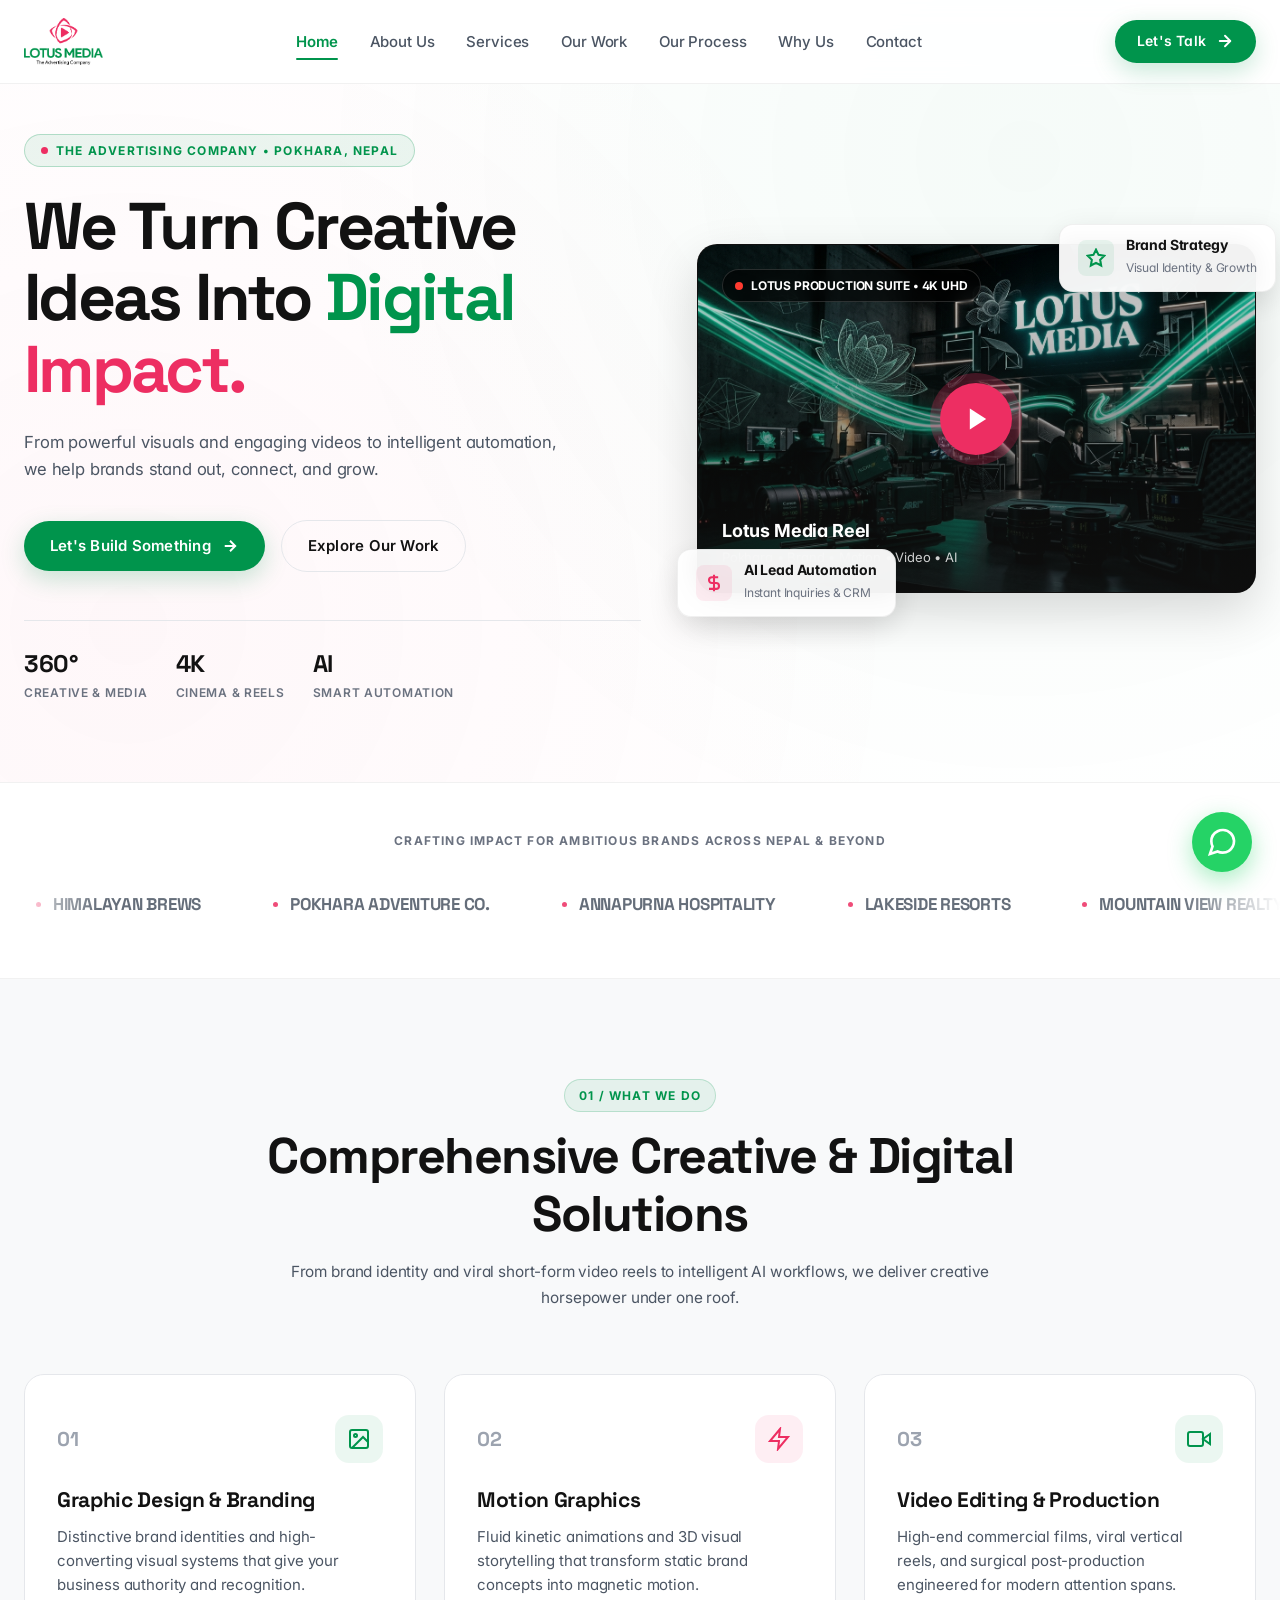
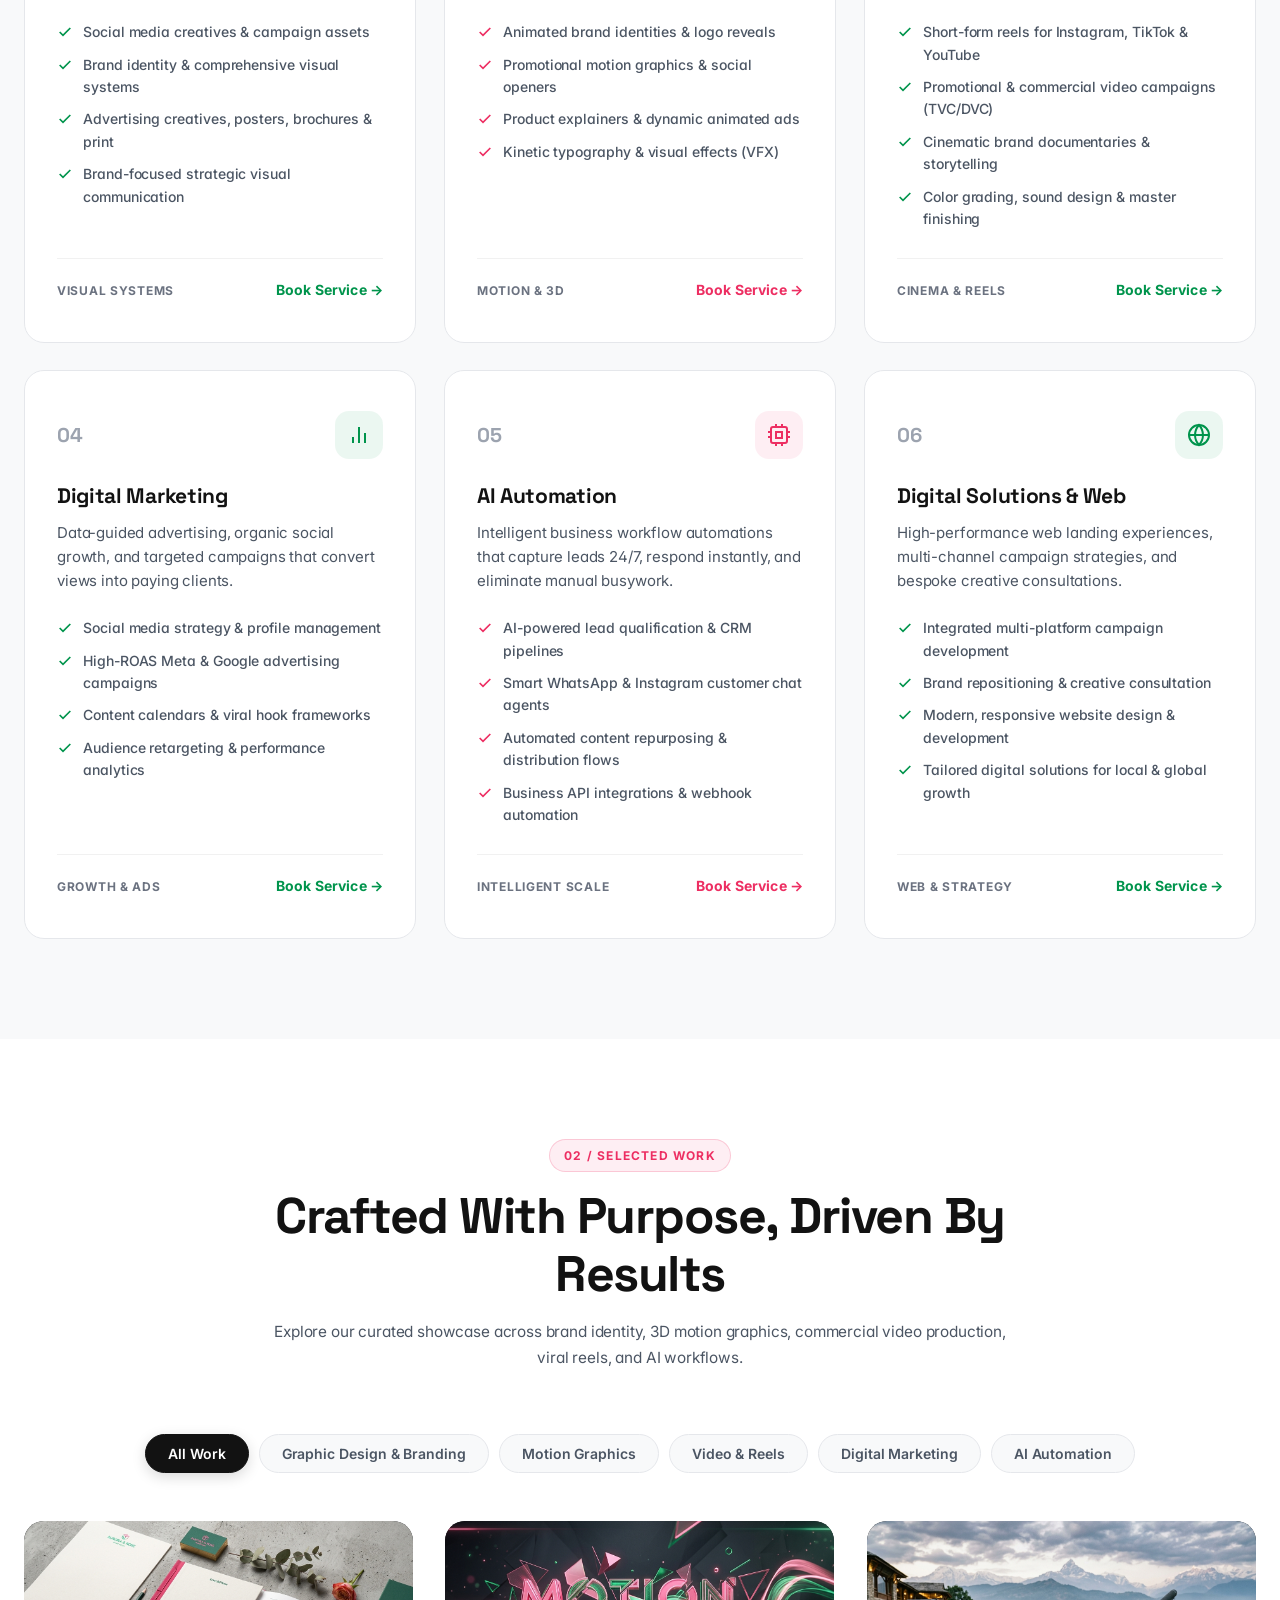
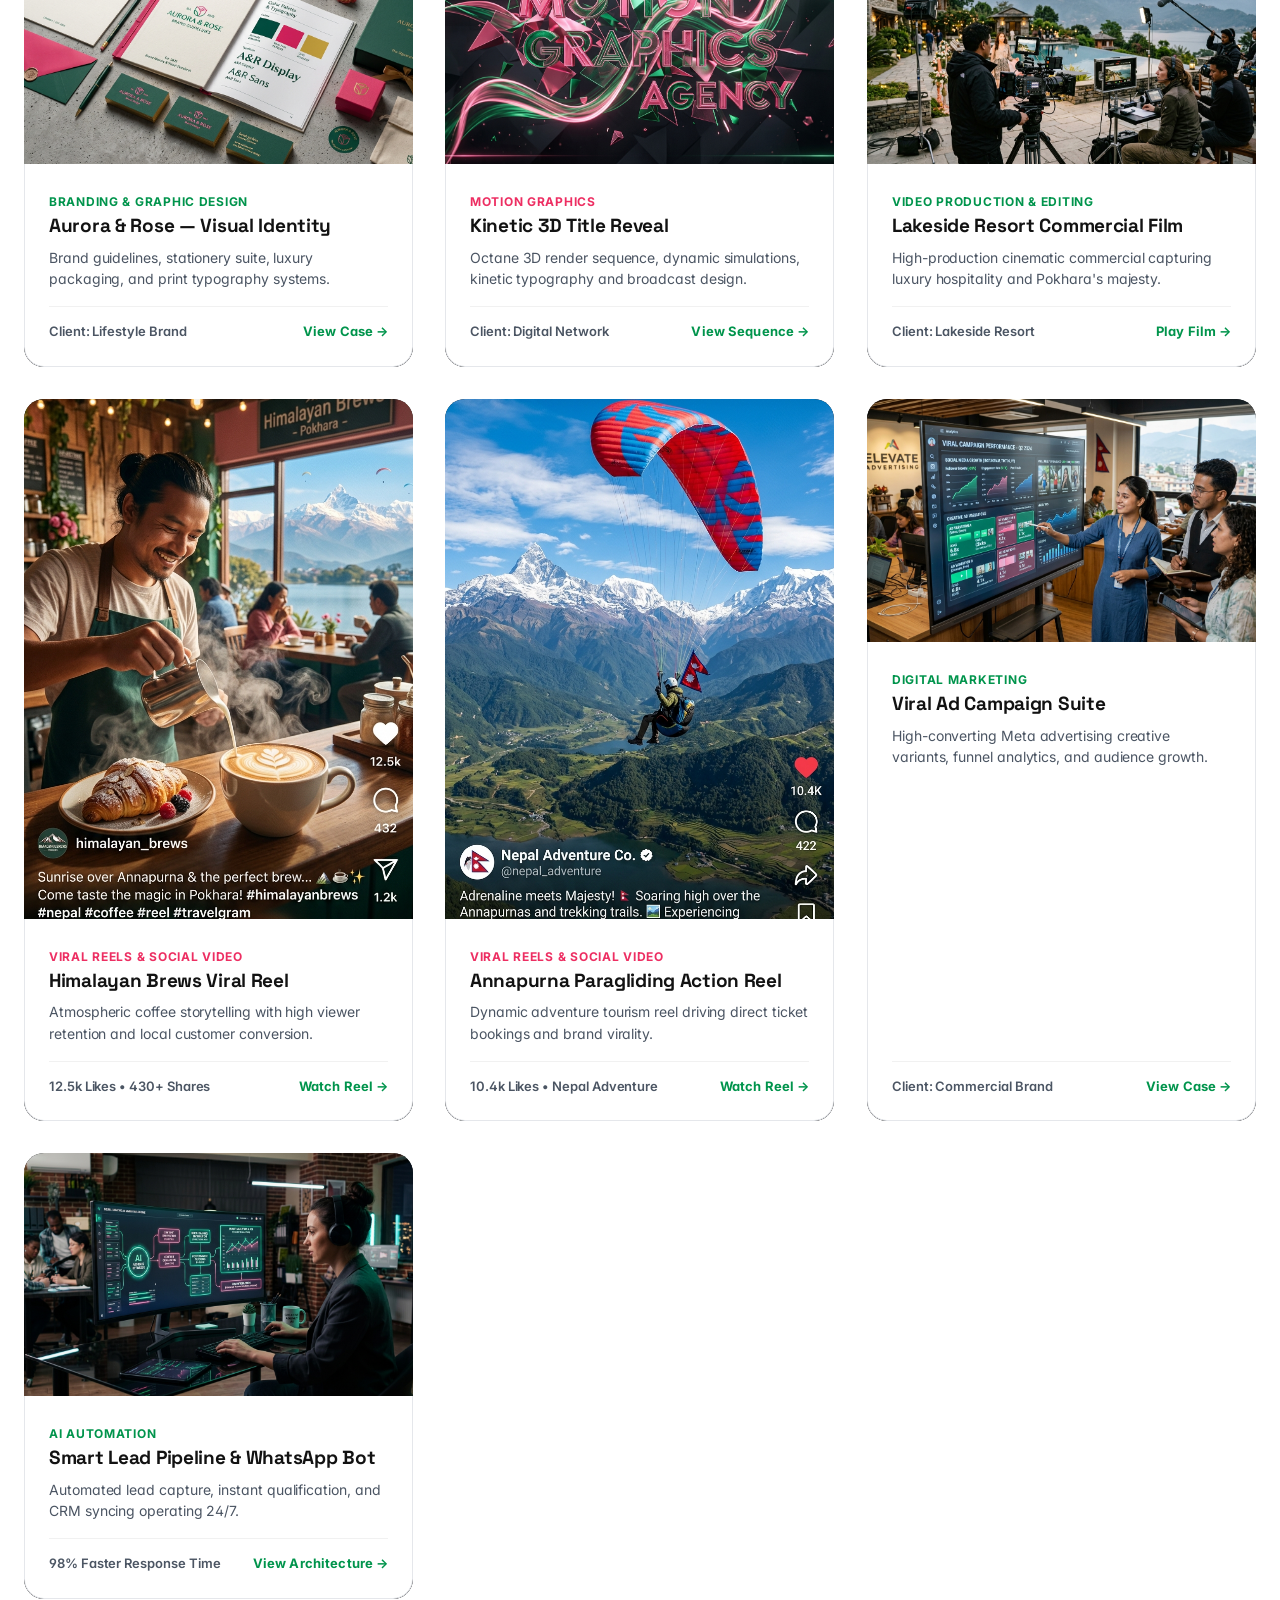
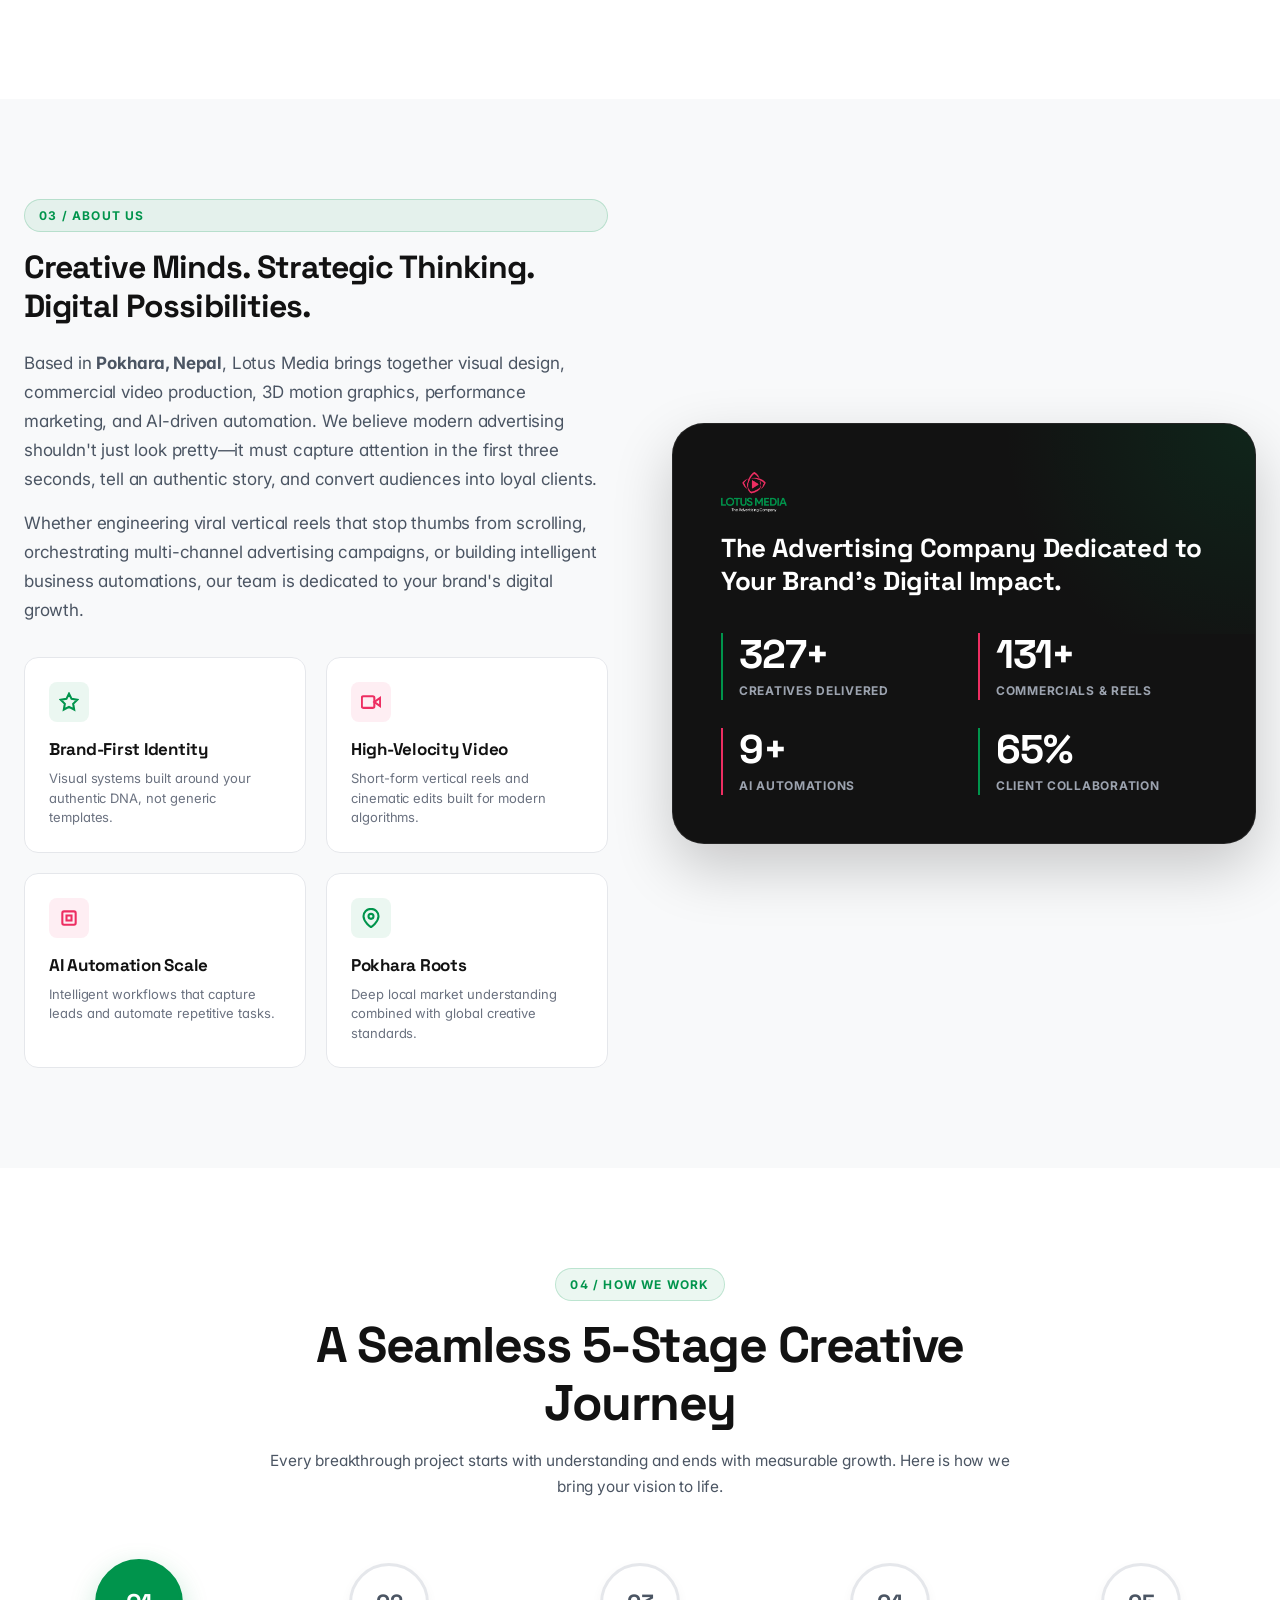
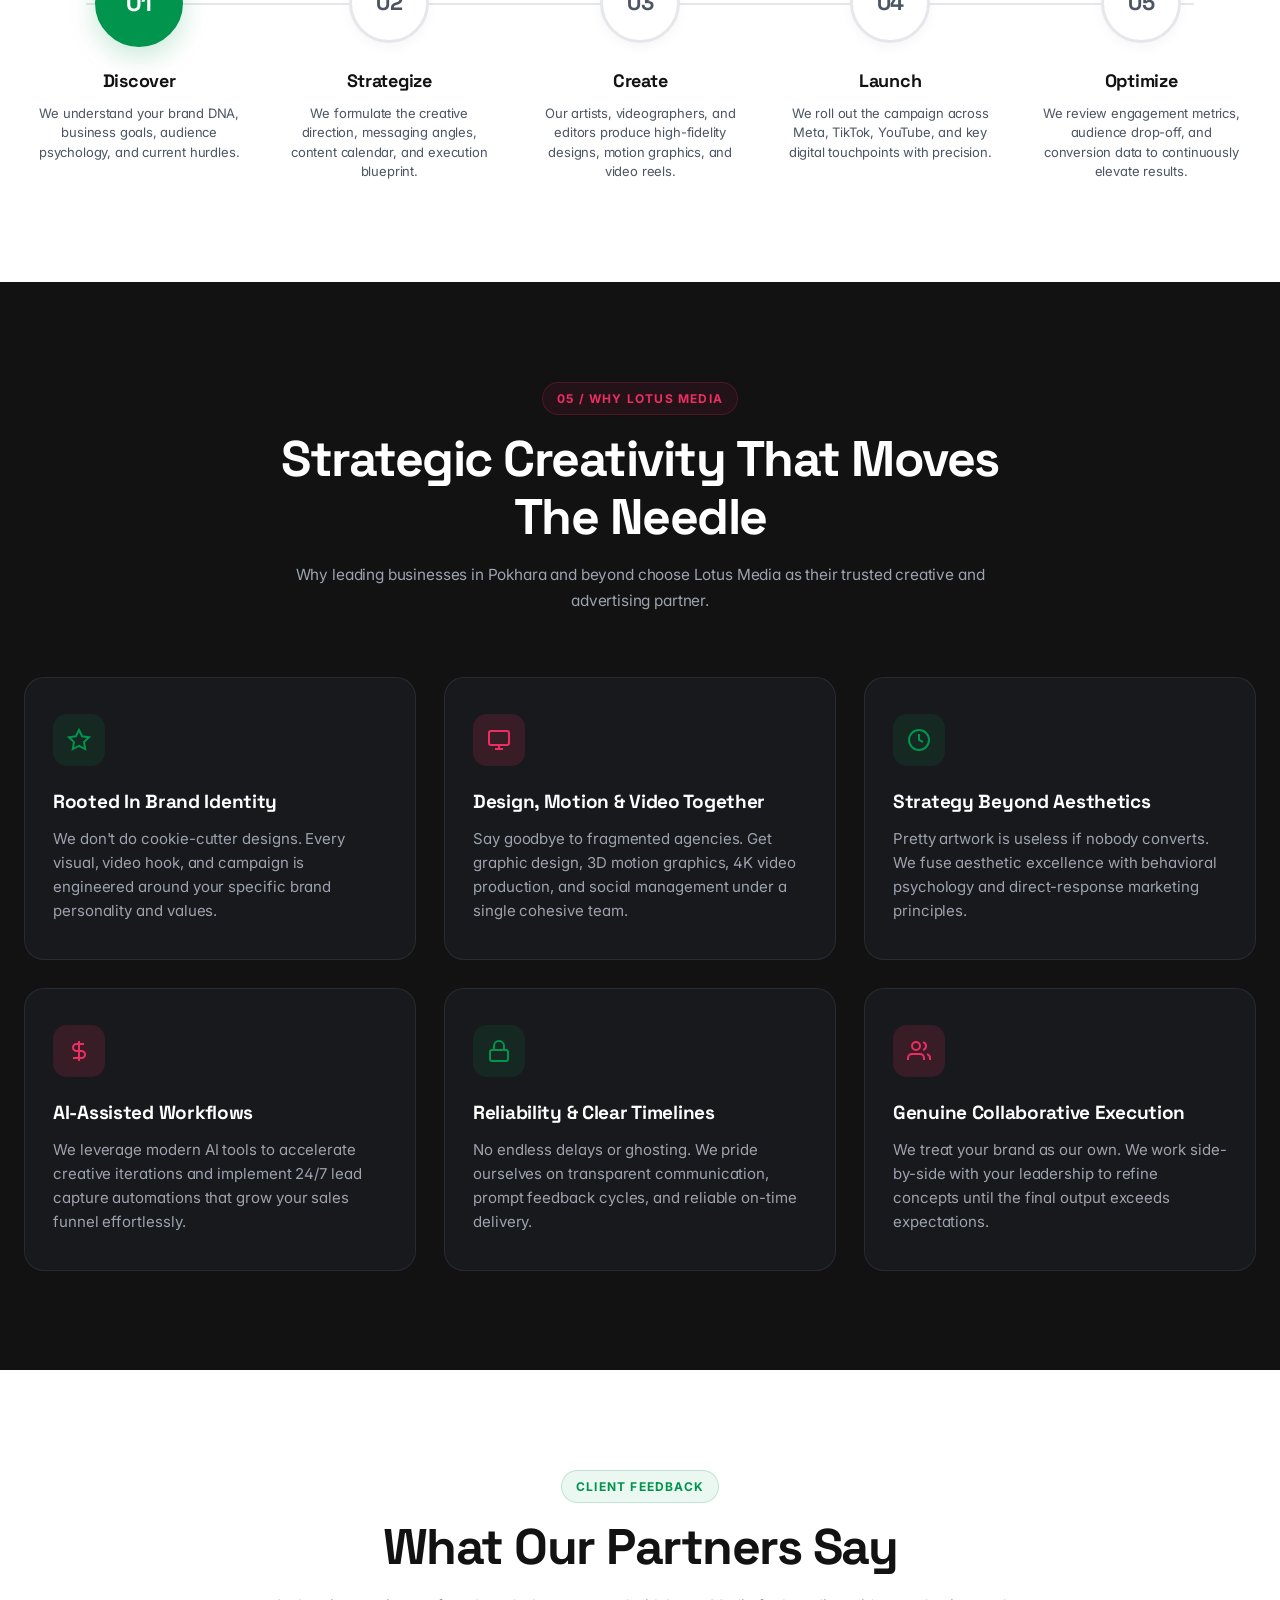
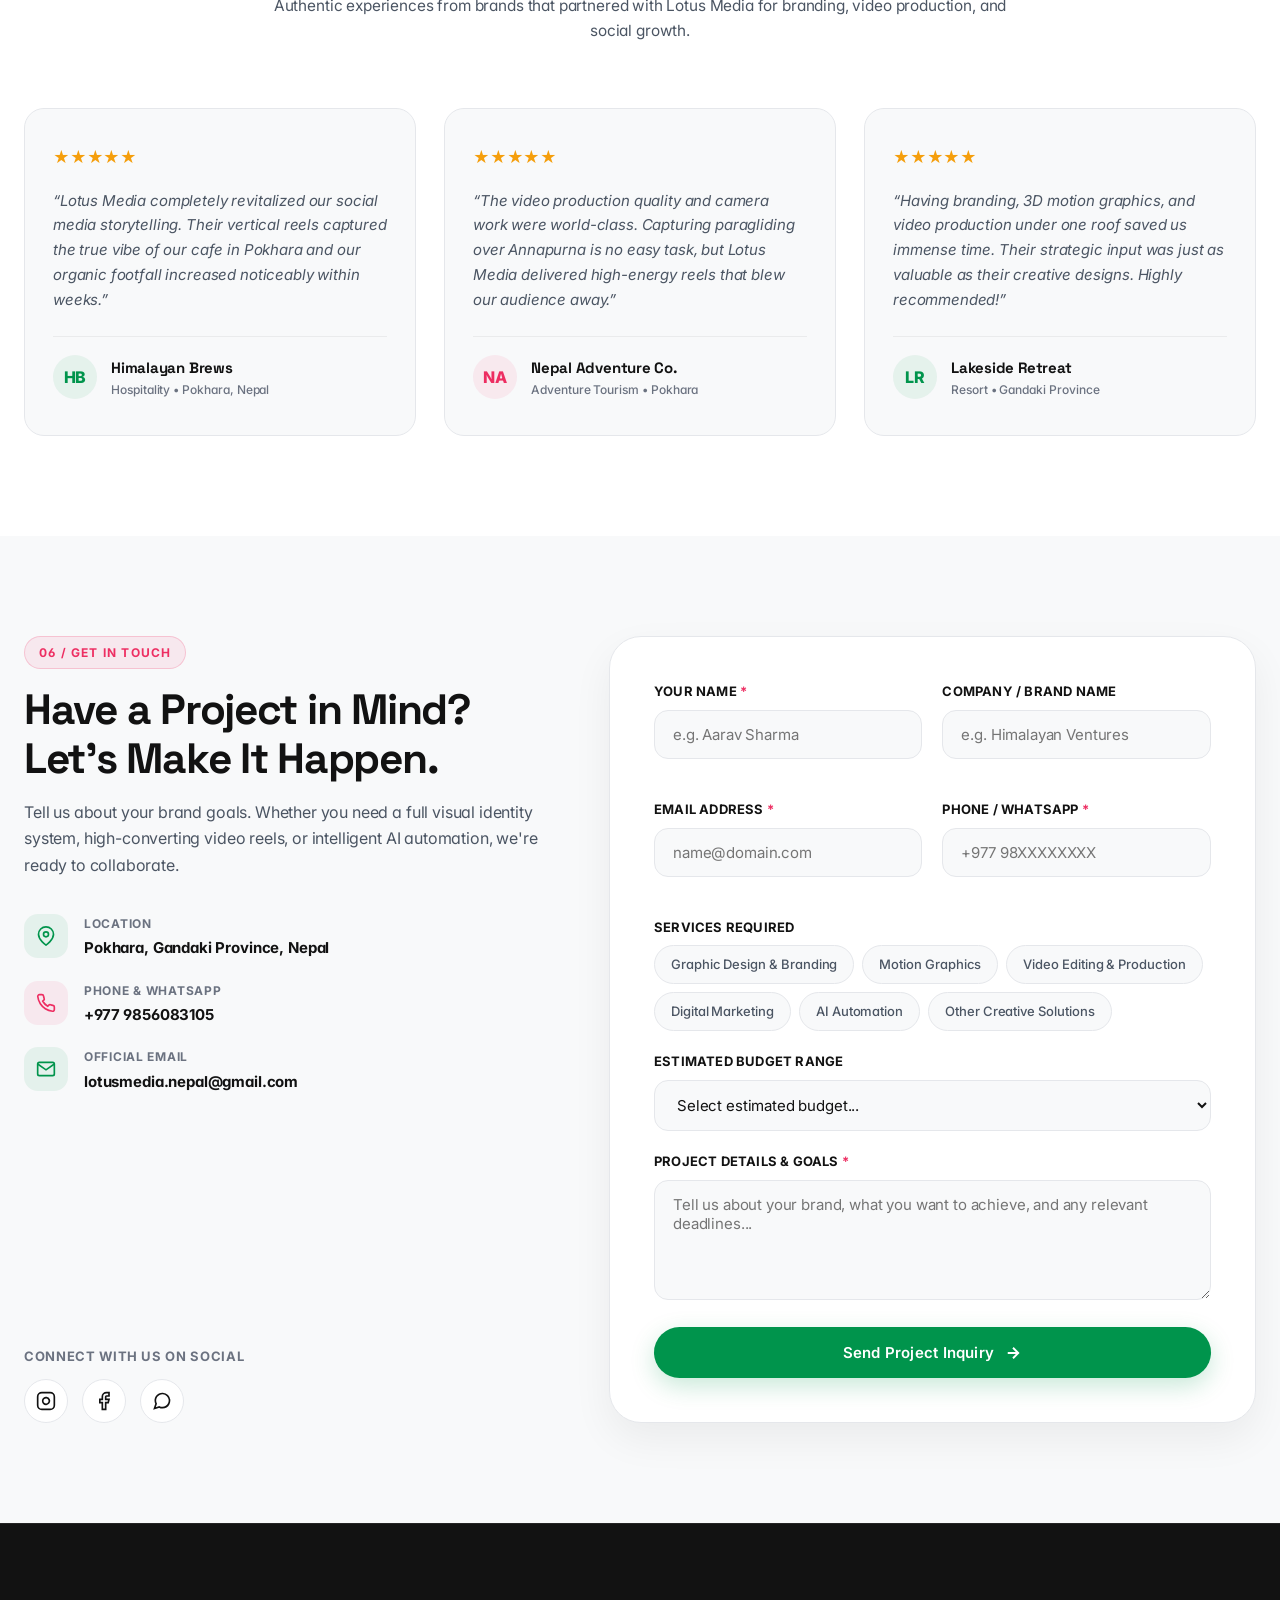
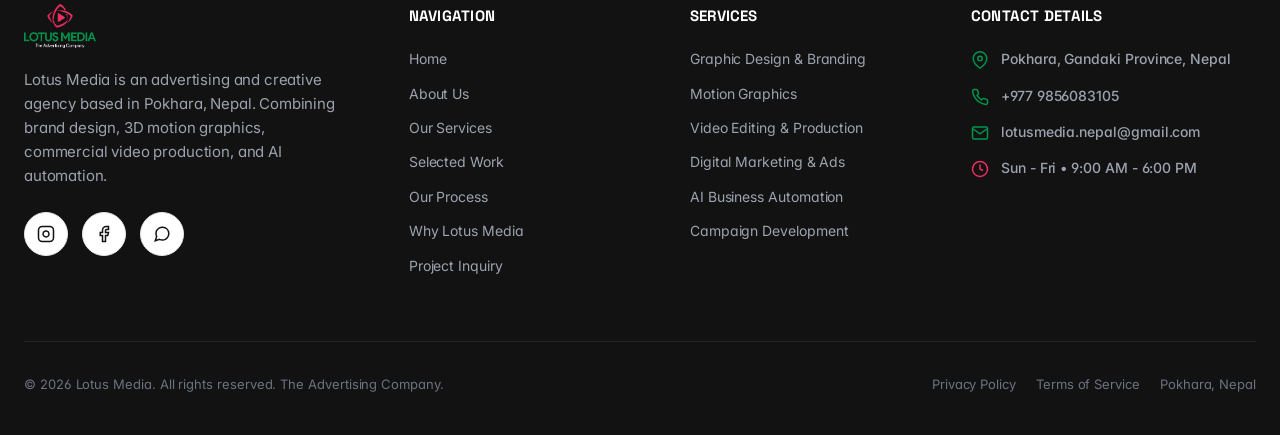
<file: index.html>
<!DOCTYPE html>
<html lang="en">
<head>
  <meta charset="UTF-8">
  <meta name="viewport" content="width=device-width, initial-scale=1.0">
  <meta http-equiv="X-UA-Compatible" content="ie=edge">

  <!-- Primary Meta Tags -->
  <title>Lotus Media | Advertising, Creative Design, Video Production & AI Automation | Pokhara, Nepal</title>
  <meta name="title" content="Lotus Media | Advertising, Creative Design, Video Production & AI Automation | Pokhara, Nepal">
  <meta name="description" content="Lotus Media is a premier creative advertising agency based in Pokhara, Nepal. We craft brand identities, 3D motion graphics, commercial video production, viral social reels, digital marketing campaigns, and AI automation workflows.">
  <meta name="keywords" content="Digital marketing agency in Pokhara Nepal, Graphic design services in Pokhara, Motion graphics designer in Nepal, Professional video editing in Pokhara, Video production and promotional reels in Nepal, Social media marketing in Nepal, AI automation services in Nepal, Branding and creative agency in Pokhara, Lotus Media Nepal">
  <meta name="author" content="Lotus Media">
  <meta name="robots" content="index, follow">
  <link rel="canonical" href="https://lotusmedia.com.np/">

  <!-- Open Graph / Facebook -->
  <meta property="og:type" content="website">
  <meta property="og:url" content="https://lotusmedia.com.np/">
  <meta property="og:title" content="Lotus Media | The Advertising Company — Pokhara, Nepal">
  <meta property="og:description" content="We turn creative ideas into digital impact. Branding, motion graphics, video production, digital marketing, and AI automation in Nepal.">
  <meta property="og:image" content="https://lotusmedia.com.np/assets/brand/lotus-media-logo.png">

  <!-- Twitter -->
  <meta property="twitter:card" content="summary_large_image">
  <meta property="twitter:url" content="https://lotusmedia.com.np/">
  <meta property="twitter:title" content="Lotus Media | The Advertising Company">
  <meta property="twitter:description" content="We turn creative ideas into digital impact. Premier advertising and creative agency in Pokhara, Nepal.">
  <meta property="twitter:image" content="https://lotusmedia.com.np/assets/brand/lotus-media-logo.png">

  <!-- Favicon -->
  <link rel="icon" type="image/svg+xml" href="assets/brand/favicon.svg">
  <link rel="apple-touch-icon" href="assets/brand/favicon.svg">

  <!-- Google Web Fonts: Space Grotesk (Headings) & Inter (Body, UI, Nav) -->
  <link rel="preconnect" href="https://fonts.googleapis.com">
  <link rel="preconnect" href="https://fonts.gstatic.com" crossorigin>
  <link href="https://fonts.googleapis.com/css2?family=Inter:wght@300;400;500;600;700;800&family=Space+Grotesk:wght@500;600;700&display=swap" rel="stylesheet">

  <!-- Stylesheets -->
  <link rel="stylesheet" href="css/style.css">
  <link rel="stylesheet" href="css/animations.css">

  <!-- Structured Data (JSON-LD Organization & ProfessionalService) -->
  <script type="application/ld+json">
  {
    "@context": "https://schema.org",
    "@type": "ProfessionalService",
    "name": "Lotus Media",
    "alternateName": "Lotus Media - The Advertising Company",
    "description": "Digital marketing, brand identity, motion graphics, commercial video production, and AI automation agency based in Pokhara, Nepal.",
    "url": "https://lotusmedia.com.np",
    "logo": "https://lotusmedia.com.np/assets/brand/lotus-media-logo.png",
    "telephone": "+977 9856083105",
    "email": "lotusmedia.nepal@gmail.com",
    "address": {
      "@type": "PostalAddress",
      "addressLocality": "Pokhara",
      "addressRegion": "Gandaki",
      "addressCountry": "NP"
    },
    "sameAs": [
      "https://www.instagram.com/lotusmedia.nepal/",
      "https://www.facebook.com/lotusmedia.nepal/"
    ],
    "priceRange": "$$"
  }
  </script>
</head>
<body>
  <!-- Accessibility Skip Link -->
  <a href="#main-content" class="skip-link">Skip to main content</a>

  <!-- ==========================================================================
       HEADER & NAVIGATION
       ========================================================================== -->
  <header class="site-header" id="siteHeader">
    <div class="container nav-container">
      <!-- Official Brand Logo -->
      <a href="#hero" class="brand-logo-link" aria-label="Lotus Media Homepage">
        <img src="assets/brand/lotus-media-logo.png" alt="Lotus Media - The Advertising Company" class="brand-logo-img">
      </a>

      <!-- Desktop Navigation Links -->
      <nav class="nav-links" aria-label="Primary Navigation">
        <a href="#hero" class="nav-link active">Home</a>
        <a href="#about" class="nav-link">About Us</a>
        <a href="#services" class="nav-link">Services</a>
        <a href="#work" class="nav-link">Our Work</a>
        <a href="#process" class="nav-link">Our Process</a>
        <a href="#why-us" class="nav-link">Why Us</a>
        <a href="#contact" class="nav-link">Contact</a>
      </nav>

      <!-- Header Action CTA & Mobile Toggle -->
      <div class="nav-actions">
        <a href="#contact" class="btn btn-primary" style="padding: 10px 22px; font-size: 0.875rem;">
          Let's Talk
          <svg class="btn-icon" viewBox="0 0 24 24" fill="none" stroke="currentColor" stroke-width="2.5" stroke-linecap="round" stroke-linejoin="round">
            <line x1="5" y1="12" x2="19" y2="12"></line>
            <polyline points="12 5 19 12 12 19"></polyline>
          </svg>
        </a>

        <button class="mobile-toggle" aria-label="Toggle Navigation Menu" aria-expanded="false">
          <span></span>
          <span></span>
          <span></span>
        </button>
      </div>
    </div>
  </header>

  <!-- Mobile Drawer Menu -->
  <div class="mobile-menu" aria-label="Mobile Navigation Drawer">
    <div class="mobile-links">
      <a href="#hero" class="mobile-link">Home <span>&rarr;</span></a>
      <a href="#about" class="mobile-link">About Us <span>&rarr;</span></a>
      <a href="#services" class="mobile-link">Services <span>&rarr;</span></a>
      <a href="#work" class="mobile-link">Our Work <span>&rarr;</span></a>
      <a href="#process" class="mobile-link">Our Process <span>&rarr;</span></a>
      <a href="#why-us" class="mobile-link">Why Us <span>&rarr;</span></a>
      <a href="#contact" class="mobile-link">Contact <span>&rarr;</span></a>
    </div>

    <div class="mobile-footer">
      <div class="mobile-contact-item">
        <svg width="18" height="18" viewBox="0 0 24 24" fill="none" stroke="#00944C" stroke-width="2"><path d="M22 16.92v3a2 2 0 0 1-2.18 2 19.79 19.79 0 0 1-8.63-3.07 19.5 19.5 0 0 1-6-6 19.79 19.79 0 0 1-3.07-8.67A2 2 0 0 1 4.11 2h3a2 2 0 0 1 2 1.72 12.84 12.84 0 0 0 .7 2.81 2 2 0 0 1-.45 2.11L8.09 9.91a16 16 0 0 0 6 6l1.27-1.27a2 2 0 0 1 2.11-.45 12.84 12.84 0 0 0 2.81.7A2 2 0 0 1 22 16.92z"></path></svg>
        <a href="tel:+9779856083105" style="font-weight: 700;">+977 9856083105</a>
      </div>
      <div class="mobile-contact-item">
        <svg width="18" height="18" viewBox="0 0 24 24" fill="none" stroke="#ED2E62" stroke-width="2"><path d="M4 4h16c1.1 0 2 .9 2 2v12c0 1.1-.9 2-2 2H4c-1.1 0-2-.9-2-2V6c0-1.1.9-2 2-2z"></path><polyline points="22,6 12,13 2,6"></polyline></svg>
        <a href="mailto:lotusmedia.nepal@gmail.com">lotusmedia.nepal@gmail.com</a>
      </div>
      <a href="#contact" class="btn btn-primary" style="width: 100%; margin-top: 10px;">Start a Project</a>
    </div>
  </div>

  <main id="main-content">
    <!-- ==========================================================================
         HERO SECTION
         ========================================================================== -->
    <section class="hero-section" id="hero">
      <div class="container">
        <div class="hero-grid">
          <!-- Text Content -->
          <div class="hero-content">
            <div class="hero-tag reveal">
              <span class="dot"></span>
              The Advertising Company &bull; Pokhara, Nepal
            </div>

            <h1 class="hero-title reveal reveal-delay-1">
              We Turn Creative Ideas Into <span class="highlight-green">Digital</span> <span class="highlight-rose">Impact.</span>
            </h1>

            <p class="hero-desc reveal reveal-delay-2">
              From powerful visuals and engaging videos to intelligent automation, we help brands stand out, connect, and grow.
            </p>

            <div class="hero-cta-group reveal reveal-delay-3">
              <a href="#contact" class="btn btn-primary">
                Let's Build Something
                <svg class="btn-icon" viewBox="0 0 24 24" fill="none" stroke="currentColor" stroke-width="2.5">
                  <line x1="5" y1="12" x2="19" y2="12"></line>
                  <polyline points="12 5 19 12 12 19"></polyline>
                </svg>
              </a>

              <a href="#work" class="btn btn-secondary">
                Explore Our Work
              </a>
            </div>

            <!-- Credentials / Quick Highlights -->
            <div class="hero-credentials reveal reveal-delay-4">
              <div class="credential-item">
                <span class="credential-number">360&deg;</span>
                <span class="credential-label">Creative & Media</span>
              </div>
              <div class="credential-item">
                <span class="credential-number">4K</span>
                <span class="credential-label">Cinema & Reels</span>
              </div>
              <div class="credential-item">
                <span class="credential-number">AI</span>
                <span class="credential-label">Smart Automation</span>
              </div>
            </div>
          </div>

          <!-- Hero Visual Showcase -->
          <div class="hero-visual reveal reveal-delay-2">
            <!-- Main Stage Video / Visual Box -->
            <div class="hero-stage" data-project data-title="Lotus Media Agency Showreel" data-category-label="Agency Production Reel" data-desc="A dynamic compilation of commercial video production, 3D motion graphics, brand design systems, and viral social campaigns crafted by Lotus Media." data-thumb="assets/brand/hero-studio.jpg" data-type="image">
              <img src="assets/brand/hero-studio.jpg" alt="Lotus Media Creative Agency Studio" class="hero-stage-img">

              <div class="hero-stage-overlay">
                <div class="stage-top-badge">
                  <span class="badge-rec"></span>
                  LOTUS PRODUCTION SUITE &bull; 4K UHD
                </div>

                <div class="stage-play-btn hero-showreel-trigger" aria-label="Play Lotus Media Agency Showreel">
                  <svg viewBox="0 0 24 24"><polygon points="5 3 19 12 5 21 5 3"></polygon></svg>
                </div>

                <div class="stage-footer">
                  <div class="stage-caption">
                    <h4>Lotus Media Reel</h4>
                    <p>Pokhara &bull; Brand &bull; Motion &bull; Video &bull; AI</p>
                  </div>
                </div>
              </div>
            </div>

            <!-- Floating Micro-Interaction Chips -->
            <div class="floating-chip chip-1">
              <div class="chip-icon green-icon">
                <svg width="20" height="20" viewBox="0 0 24 24" fill="none" stroke="currentColor" stroke-width="2.5"><polygon points="12 2 15.09 8.26 22 9.27 17 14.14 18.18 21.02 12 17.77 5.82 21.02 7 14.14 2 9.27 8.91 8.26 12 2"></polygon></svg>
              </div>
              <div class="chip-text">
                <strong>Brand Strategy</strong>
                <span>Visual Identity & Growth</span>
              </div>
            </div>

            <div class="floating-chip chip-2">
              <div class="chip-icon rose-icon">
                <svg width="20" height="20" viewBox="0 0 24 24" fill="none" stroke="currentColor" stroke-width="2.5"><path d="M12 2v20M17 5H9.5a3.5 3.5 0 0 0 0 7h5a3.5 3.5 0 0 1 0 7H6"></path></svg>
              </div>
              <div class="chip-text">
                <strong>AI Lead Automation</strong>
                <span>Instant Inquiries & CRM</span>
              </div>
            </div>
          </div>
        </div>
      </div>
    </section>

    <!-- ==========================================================================
         BRANDS & COLLABORATORS MARQUEE (Inspired by Nepal Madhyam)
         ========================================================================== -->
    <section class="marquee-section" aria-label="Trusted Collaborators">
      <div class="container">
        <h2 class="marquee-header">Crafting Impact For Ambitious Brands Across Nepal & Beyond</h2>
      </div>

      <div class="marquee-track-wrapper">
        <div class="marquee-track">
          <!-- Marquee Set 1 -->
          <div class="marquee-item"><span class="item-dot"></span> HIMALAYAN BREWS</div>
          <div class="marquee-item"><span class="item-dot"></span> POKHARA ADVENTURE CO.</div>
          <div class="marquee-item"><span class="item-dot"></span> ANNAPURNA HOSPITALITY</div>
          <div class="marquee-item"><span class="item-dot"></span> LAKESIDE RESORTS</div>
          <div class="marquee-item"><span class="item-dot"></span> MOUNTAIN VIEW REALTY</div>
          <div class="marquee-item"><span class="item-dot"></span> ZENITH WELLNESS</div>
          <div class="marquee-item"><span class="item-dot"></span> ORGANIC VALLEY NEPAL</div>
          <div class="marquee-item"><span class="item-dot"></span> ELEVATE ADVERTISING</div>
          <div class="marquee-item"><span class="item-dot"></span> GANDAKI MEDIA LABS</div>
          <!-- Marquee Set 2 (for smooth seamless loop) -->
          <div class="marquee-item"><span class="item-dot"></span> HIMALAYAN BREWS</div>
          <div class="marquee-item"><span class="item-dot"></span> POKHARA ADVENTURE CO.</div>
          <div class="marquee-item"><span class="item-dot"></span> ANNAPURNA HOSPITALITY</div>
          <div class="marquee-item"><span class="item-dot"></span> LAKESIDE RESORTS</div>
          <div class="marquee-item"><span class="item-dot"></span> MOUNTAIN VIEW REALTY</div>
          <div class="marquee-item"><span class="item-dot"></span> ZENITH WELLNESS</div>
          <div class="marquee-item"><span class="item-dot"></span> ORGANIC VALLEY NEPAL</div>
          <div class="marquee-item"><span class="item-dot"></span> ELEVATE ADVERTISING</div>
          <div class="marquee-item"><span class="item-dot"></span> GANDAKI MEDIA LABS</div>
        </div>
      </div>
    </section>

    <!-- ==========================================================================
         SERVICES SECTION (Inspired by Nepal Madhyam)
         ========================================================================== -->
    <section class="section services-section" id="services">
      <div class="container">
        <div class="section-header reveal">
          <span class="section-tag">01 / What We Do</span>
          <h2 class="section-title">Comprehensive Creative & Digital Solutions</h2>
          <p class="section-subtitle">
            From brand identity and viral short-form video reels to intelligent AI workflows, we deliver creative horsepower under one roof.
          </p>
        </div>

        <div class="services-grid">
          <!-- 01. Graphic Design & Branding -->
          <div class="service-card reveal reveal-delay-1">
            <div>
              <div class="service-card-header">
                <span class="service-number">01</span>
                <div class="service-icon-box">
                  <svg width="24" height="24" viewBox="0 0 24 24" fill="none" stroke="currentColor" stroke-width="2"><rect x="3" y="3" width="18" height="18" rx="2" ry="2"></rect><circle cx="8.5" cy="8.5" r="1.5"></circle><polyline points="21 15 16 10 5 21"></polyline></svg>
                </div>
              </div>
              <h3 class="service-title">Graphic Design & Branding</h3>
              <p class="service-desc">
                Distinctive brand identities and high-converting visual systems that give your business authority and recognition.
              </p>
              <div class="service-features">
                <div class="service-feature-item">
                  <svg viewBox="0 0 24 24" fill="none" stroke="currentColor" stroke-width="2.5"><polyline points="20 6 9 17 4 12"></polyline></svg>
                  <span>Social media creatives & campaign assets</span>
                </div>
                <div class="service-feature-item">
                  <svg viewBox="0 0 24 24" fill="none" stroke="currentColor" stroke-width="2.5"><polyline points="20 6 9 17 4 12"></polyline></svg>
                  <span>Brand identity & comprehensive visual systems</span>
                </div>
                <div class="service-feature-item">
                  <svg viewBox="0 0 24 24" fill="none" stroke="currentColor" stroke-width="2.5"><polyline points="20 6 9 17 4 12"></polyline></svg>
                  <span>Advertising creatives, posters, brochures & print</span>
                </div>
                <div class="service-feature-item">
                  <svg viewBox="0 0 24 24" fill="none" stroke="currentColor" stroke-width="2.5"><polyline points="20 6 9 17 4 12"></polyline></svg>
                  <span>Brand-focused strategic visual communication</span>
                </div>
              </div>
            </div>
            <div class="service-card-footer">
              <span class="service-tag">Visual Systems</span>
              <a href="#contact" class="service-link" onclick="selectServiceInForm('Graphic Design & Branding')">
                Book Service &rarr;
              </a>
            </div>
          </div>

          <!-- 02. Motion Graphics -->
          <div class="service-card rose-accent reveal reveal-delay-2">
            <div>
              <div class="service-card-header">
                <span class="service-number">02</span>
                <div class="service-icon-box">
                  <svg width="24" height="24" viewBox="0 0 24 24" fill="none" stroke="currentColor" stroke-width="2"><polygon points="13 2 3 14 12 14 11 22 21 10 12 10 13 2"></polygon></svg>
                </div>
              </div>
              <h3 class="service-title">Motion Graphics</h3>
              <p class="service-desc">
                Fluid kinetic animations and 3D visual storytelling that transform static brand concepts into magnetic motion.
              </p>
              <div class="service-features">
                <div class="service-feature-item">
                  <svg viewBox="0 0 24 24" fill="none" stroke="currentColor" stroke-width="2.5"><polyline points="20 6 9 17 4 12"></polyline></svg>
                  <span>Animated brand identities & logo reveals</span>
                </div>
                <div class="service-feature-item">
                  <svg viewBox="0 0 24 24" fill="none" stroke="currentColor" stroke-width="2.5"><polyline points="20 6 9 17 4 12"></polyline></svg>
                  <span>Promotional motion graphics & social openers</span>
                </div>
                <div class="service-feature-item">
                  <svg viewBox="0 0 24 24" fill="none" stroke="currentColor" stroke-width="2.5"><polyline points="20 6 9 17 4 12"></polyline></svg>
                  <span>Product explainers & dynamic animated ads</span>
                </div>
                <div class="service-feature-item">
                  <svg viewBox="0 0 24 24" fill="none" stroke="currentColor" stroke-width="2.5"><polyline points="20 6 9 17 4 12"></polyline></svg>
                  <span>Kinetic typography & visual effects (VFX)</span>
                </div>
              </div>
            </div>
            <div class="service-card-footer">
              <span class="service-tag">Motion & 3D</span>
              <a href="#contact" class="service-link" onclick="selectServiceInForm('Motion Graphics')">
                Book Service &rarr;
              </a>
            </div>
          </div>

          <!-- 03. Video Editing & Production -->
          <div class="service-card reveal reveal-delay-3">
            <div>
              <div class="service-card-header">
                <span class="service-number">03</span>
                <div class="service-icon-box">
                  <svg width="24" height="24" viewBox="0 0 24 24" fill="none" stroke="currentColor" stroke-width="2"><polygon points="23 7 16 12 23 17 23 7"></polygon><rect x="1" y="5" width="15" height="14" rx="2" ry="2"></rect></svg>
                </div>
              </div>
              <h3 class="service-title">Video Editing & Production</h3>
              <p class="service-desc">
                High-end commercial films, viral vertical reels, and surgical post-production engineered for modern attention spans.
              </p>
              <div class="service-features">
                <div class="service-feature-item">
                  <svg viewBox="0 0 24 24" fill="none" stroke="currentColor" stroke-width="2.5"><polyline points="20 6 9 17 4 12"></polyline></svg>
                  <span>Short-form reels for Instagram, TikTok & YouTube</span>
                </div>
                <div class="service-feature-item">
                  <svg viewBox="0 0 24 24" fill="none" stroke="currentColor" stroke-width="2.5"><polyline points="20 6 9 17 4 12"></polyline></svg>
                  <span>Promotional & commercial video campaigns (TVC/DVC)</span>
                </div>
                <div class="service-feature-item">
                  <svg viewBox="0 0 24 24" fill="none" stroke="currentColor" stroke-width="2.5"><polyline points="20 6 9 17 4 12"></polyline></svg>
                  <span>Cinematic brand documentaries & storytelling</span>
                </div>
                <div class="service-feature-item">
                  <svg viewBox="0 0 24 24" fill="none" stroke="currentColor" stroke-width="2.5"><polyline points="20 6 9 17 4 12"></polyline></svg>
                  <span>Color grading, sound design & master finishing</span>
                </div>
              </div>
            </div>
            <div class="service-card-footer">
              <span class="service-tag">Cinema & Reels</span>
              <a href="#contact" class="service-link" onclick="selectServiceInForm('Video Editing & Production')">
                Book Service &rarr;
              </a>
            </div>
          </div>

          <!-- 04. Digital Marketing -->
          <div class="service-card reveal reveal-delay-1">
            <div>
              <div class="service-card-header">
                <span class="service-number">04</span>
                <div class="service-icon-box">
                  <svg width="24" height="24" viewBox="0 0 24 24" fill="none" stroke="currentColor" stroke-width="2"><path d="M18 20V10"></path><path d="M12 20V4"></path><path d="M6 20v-6"></path></svg>
                </div>
              </div>
              <h3 class="service-title">Digital Marketing</h3>
              <p class="service-desc">
                Data-guided advertising, organic social growth, and targeted campaigns that convert views into paying clients.
              </p>
              <div class="service-features">
                <div class="service-feature-item">
                  <svg viewBox="0 0 24 24" fill="none" stroke="currentColor" stroke-width="2.5"><polyline points="20 6 9 17 4 12"></polyline></svg>
                  <span>Social media strategy & profile management</span>
                </div>
                <div class="service-feature-item">
                  <svg viewBox="0 0 24 24" fill="none" stroke="currentColor" stroke-width="2.5"><polyline points="20 6 9 17 4 12"></polyline></svg>
                  <span>High-ROAS Meta & Google advertising campaigns</span>
                </div>
                <div class="service-feature-item">
                  <svg viewBox="0 0 24 24" fill="none" stroke="currentColor" stroke-width="2.5"><polyline points="20 6 9 17 4 12"></polyline></svg>
                  <span>Content calendars & viral hook frameworks</span>
                </div>
                <div class="service-feature-item">
                  <svg viewBox="0 0 24 24" fill="none" stroke="currentColor" stroke-width="2.5"><polyline points="20 6 9 17 4 12"></polyline></svg>
                  <span>Audience retargeting & performance analytics</span>
                </div>
              </div>
            </div>
            <div class="service-card-footer">
              <span class="service-tag">Growth & Ads</span>
              <a href="#contact" class="service-link" onclick="selectServiceInForm('Digital Marketing')">
                Book Service &rarr;
              </a>
            </div>
          </div>

          <!-- 05. AI Automation -->
          <div class="service-card rose-accent reveal reveal-delay-2">
            <div>
              <div class="service-card-header">
                <span class="service-number">05</span>
                <div class="service-icon-box">
                  <svg width="24" height="24" viewBox="0 0 24 24" fill="none" stroke="currentColor" stroke-width="2"><rect x="4" y="4" width="16" height="16" rx="2"></rect><rect x="9" y="9" width="6" height="6"></rect><line x1="9" y1="1" x2="9" y2="4"></line><line x1="15" y1="1" x2="15" y2="4"></line><line x1="9" y1="20" x2="9" y2="23"></line><line x1="15" y1="20" x2="15" y2="23"></line><line x1="20" y1="9" x2="23" y2="9"></line><line x1="20" y1="14" x2="23" y2="14"></line><line x1="1" y1="9" x2="4" y2="9"></line><line x1="1" y1="14" x2="4" y2="14"></line></svg>
                </div>
              </div>
              <h3 class="service-title">AI Automation</h3>
              <p class="service-desc">
                Intelligent business workflow automations that capture leads 24/7, respond instantly, and eliminate manual busywork.
              </p>
              <div class="service-features">
                <div class="service-feature-item">
                  <svg viewBox="0 0 24 24" fill="none" stroke="currentColor" stroke-width="2.5"><polyline points="20 6 9 17 4 12"></polyline></svg>
                  <span>AI-powered lead qualification & CRM pipelines</span>
                </div>
                <div class="service-feature-item">
                  <svg viewBox="0 0 24 24" fill="none" stroke="currentColor" stroke-width="2.5"><polyline points="20 6 9 17 4 12"></polyline></svg>
                  <span>Smart WhatsApp & Instagram customer chat agents</span>
                </div>
                <div class="service-feature-item">
                  <svg viewBox="0 0 24 24" fill="none" stroke="currentColor" stroke-width="2.5"><polyline points="20 6 9 17 4 12"></polyline></svg>
                  <span>Automated content repurposing & distribution flows</span>
                </div>
                <div class="service-feature-item">
                  <svg viewBox="0 0 24 24" fill="none" stroke="currentColor" stroke-width="2.5"><polyline points="20 6 9 17 4 12"></polyline></svg>
                  <span>Business API integrations & webhook automation</span>
                </div>
              </div>
            </div>
            <div class="service-card-footer">
              <span class="service-tag">Intelligent Scale</span>
              <a href="#contact" class="service-link" onclick="selectServiceInForm('AI Automation')">
                Book Service &rarr;
              </a>
            </div>
          </div>

          <!-- 06. Other Creative & Digital Solutions -->
          <div class="service-card reveal reveal-delay-3">
            <div>
              <div class="service-card-header">
                <span class="service-number">06</span>
                <div class="service-icon-box">
                  <svg width="24" height="24" viewBox="0 0 24 24" fill="none" stroke="currentColor" stroke-width="2"><circle cx="12" cy="12" r="10"></circle><line x1="2" y1="12" x2="22" y2="12"></line><path d="M12 2a15.3 15.3 0 0 1 4 10 15.3 15.3 0 0 1-4 10 15.3 15.3 0 0 1-4-10 15.3 15.3 0 0 1 4-10z"></path></svg>
                </div>
              </div>
              <h3 class="service-title">Digital Solutions & Web</h3>
              <p class="service-desc">
                High-performance web landing experiences, multi-channel campaign strategies, and bespoke creative consultations.
              </p>
              <div class="service-features">
                <div class="service-feature-item">
                  <svg viewBox="0 0 24 24" fill="none" stroke="currentColor" stroke-width="2.5"><polyline points="20 6 9 17 4 12"></polyline></svg>
                  <span>Integrated multi-platform campaign development</span>
                </div>
                <div class="service-feature-item">
                  <svg viewBox="0 0 24 24" fill="none" stroke="currentColor" stroke-width="2.5"><polyline points="20 6 9 17 4 12"></polyline></svg>
                  <span>Brand repositioning & creative consultation</span>
                </div>
                <div class="service-feature-item">
                  <svg viewBox="0 0 24 24" fill="none" stroke="currentColor" stroke-width="2.5"><polyline points="20 6 9 17 4 12"></polyline></svg>
                  <span>Modern, responsive website design & development</span>
                </div>
                <div class="service-feature-item">
                  <svg viewBox="0 0 24 24" fill="none" stroke="currentColor" stroke-width="2.5"><polyline points="20 6 9 17 4 12"></polyline></svg>
                  <span>Tailored digital solutions for local & global growth</span>
                </div>
              </div>
            </div>
            <div class="service-card-footer">
              <span class="service-tag">Web & Strategy</span>
              <a href="#contact" class="service-link" onclick="selectServiceInForm('Other Creative & Digital Solutions')">
                Book Service &rarr;
              </a>
            </div>
          </div>
        </div>
      </div>
    </section>

    <!-- ==========================================================================
         SELECTED WORK / PORTFOLIO
         ========================================================================== -->
    <section class="section portfolio-section" id="work">
      <div class="container">
        <div class="section-header reveal">
          <span class="section-tag rose-tag">02 / Selected Work</span>
          <h2 class="section-title">Crafted With Purpose, Driven By Results</h2>
          <p class="section-subtitle">
            Explore our curated showcase across brand identity, 3D motion graphics, commercial video production, viral reels, and AI workflows.
          </p>
        </div>

        <!-- Filter Controls -->
        <div class="portfolio-filter-bar reveal">
          <button class="filter-btn active" data-filter="all">All Work</button>
          <button class="filter-btn" data-filter="branding">Graphic Design & Branding</button>
          <button class="filter-btn" data-filter="motion">Motion Graphics</button>
          <button class="filter-btn" data-filter="video">Video & Reels</button>
          <button class="filter-btn" data-filter="marketing">Digital Marketing</button>
          <button class="filter-btn" data-filter="ai">AI Automation</button>
        </div>

        <!-- Portfolio Grid -->
        <div class="portfolio-grid">
          <!-- Item 1: Brand Identity -->
          <div class="portfolio-item reveal" data-category="branding" data-project 
               data-title="Aurora & Rose — Comprehensive Brand Identity" 
               data-category-label="Graphic Design & Branding" 
               data-desc="Complete visual system design including logo typography, color standards, brand guideline publication, luxury packaging, and stationery suite."
               data-thumb="assets/portfolio/brand-identity.jpg" 
               data-type="image">
            <div class="portfolio-thumb-wrap">
              <img src="assets/portfolio/brand-identity.jpg" alt="Aurora & Rose Brand Identity Design" class="portfolio-thumb-img" loading="lazy">
              <div class="portfolio-overlay">
                <div class="portfolio-badges">
                  <span class="portfolio-badge badge-green">Branding</span>
                  <span class="portfolio-badge">Identity System</span>
                </div>
                <div class="portfolio-play-trigger" title="Inspect Project Details">
                  <svg width="22" height="22" viewBox="0 0 24 24" fill="none" stroke="currentColor" stroke-width="2.5"><circle cx="11" cy="11" r="8"></circle><line x1="21" y1="21" x2="16.65" y2="16.65"></line></svg>
                </div>
              </div>
            </div>
            <div class="portfolio-info">
              <div>
                <span class="portfolio-category">Branding & Graphic Design</span>
                <h3 class="portfolio-item-title">Aurora & Rose — Visual Identity</h3>
                <p class="portfolio-desc">Brand guidelines, stationery suite, luxury packaging, and print typography systems.</p>
              </div>
              <div class="portfolio-meta">
                <span class="portfolio-meta-client">Client: Lifestyle Brand</span>
                <span class="portfolio-view-action">View Case &rarr;</span>
              </div>
            </div>
          </div>

          <!-- Item 2: Motion Graphics -->
          <div class="portfolio-item category-motion reveal reveal-delay-1" data-category="motion" data-project 
               data-title="Kinetic Agency 3D Title Reveal & Motion Graphics" 
               data-category-label="3D Motion Graphics & Animation" 
               data-desc="Dynamic 3D title animation sequence featuring geometric particle simulations, fluid ribbons, and synchronized sound design for commercial branding."
               data-thumb="assets/portfolio/motion-graphics.jpg" 
               data-type="image">
            <div class="portfolio-thumb-wrap">
              <img src="assets/portfolio/motion-graphics.jpg" alt="Kinetic 3D Motion Graphics Suite" class="portfolio-thumb-img" loading="lazy">
              <div class="portfolio-overlay">
                <div class="portfolio-badges">
                  <span class="portfolio-badge badge-rose">Motion 3D</span>
                  <span class="portfolio-badge">Visual Effects</span>
                </div>
                <div class="portfolio-play-trigger" title="View Motion Sequence">
                  <svg width="22" height="22" viewBox="0 0 24 24" fill="none" stroke="currentColor" stroke-width="2.5"><polygon points="5 3 19 12 5 21 5 3"></polygon></svg>
                </div>
              </div>
            </div>
            <div class="portfolio-info">
              <div>
                <span class="portfolio-category">Motion Graphics</span>
                <h3 class="portfolio-item-title">Kinetic 3D Title Reveal</h3>
                <p class="portfolio-desc">Octane 3D render sequence, dynamic simulations, kinetic typography and broadcast design.</p>
              </div>
              <div class="portfolio-meta">
                <span class="portfolio-meta-client">Client: Digital Network</span>
                <span class="portfolio-view-action">View Sequence &rarr;</span>
              </div>
            </div>
          </div>

          <!-- Item 3: Commercial Video Production -->
          <div class="portfolio-item reveal reveal-delay-2" data-category="video" data-project 
               data-title="Lakeside Luxury Resort — Commercial DVC Film" 
               data-category-label="Commercial Video Production" 
               data-desc="Cinematic commercial filmed on location in Pokhara against the Annapurna mountains. Cinema rig, color grading, sound design, and broadcast delivery."
               data-thumb="assets/portfolio/video-production.jpg" 
               data-type="image">
            <div class="portfolio-thumb-wrap">
              <img src="assets/portfolio/video-production.jpg" alt="Lakeside Commercial Video Production" class="portfolio-thumb-img" loading="lazy">
              <div class="portfolio-overlay">
                <div class="portfolio-badges">
                  <span class="portfolio-badge badge-green">Video Production</span>
                  <span class="portfolio-badge">4K Cinema</span>
                </div>
                <div class="portfolio-play-trigger" title="Play Commercial Film">
                  <svg width="22" height="22" viewBox="0 0 24 24" fill="none" stroke="currentColor" stroke-width="2.5"><polygon points="5 3 19 12 5 21 5 3"></polygon></svg>
                </div>
              </div>
            </div>
            <div class="portfolio-info">
              <div>
                <span class="portfolio-category">Video Production & Editing</span>
                <h3 class="portfolio-item-title">Lakeside Resort Commercial Film</h3>
                <p class="portfolio-desc">High-production cinematic commercial capturing luxury hospitality and Pokhara's majesty.</p>
              </div>
              <div class="portfolio-meta">
                <span class="portfolio-meta-client">Client: Lakeside Resort</span>
                <span class="portfolio-view-action">Play Film &rarr;</span>
              </div>
            </div>
          </div>

          <!-- Item 4: Vertical Reel (Himalayan Brews) -->
          <div class="portfolio-item vertical-reel category-reel reveal" data-category="video" data-project 
               data-title="Himalayan Brews — Viral Reel Campaign" 
               data-category-label="Short-Form Social Reel (9:16)" 
               data-desc="High-retention vertical reel filmed in Pokhara cafe setting. Sound design, pacing, and visual storytelling driving 12,000+ organic engagements."
               data-thumb="assets/portfolio/reel-cafe.jpg" 
               data-type="image">
            <div class="portfolio-thumb-wrap">
              <img src="assets/portfolio/reel-cafe.jpg" alt="Himalayan Brews Viral Reel" class="portfolio-thumb-img" loading="lazy">
              <div class="portfolio-overlay">
                <div class="portfolio-badges">
                  <span class="portfolio-badge badge-rose">9:16 Vertical Reel</span>
                  <span class="portfolio-badge">Viral Reach</span>
                </div>
                <div class="portfolio-play-trigger" title="Watch Vertical Reel">
                  <svg width="22" height="22" viewBox="0 0 24 24" fill="none" stroke="currentColor" stroke-width="2.5"><polygon points="5 3 19 12 5 21 5 3"></polygon></svg>
                </div>
              </div>
            </div>
            <div class="portfolio-info">
              <div>
                <span class="portfolio-category">Viral Reels & Social Video</span>
                <h3 class="portfolio-item-title">Himalayan Brews Viral Reel</h3>
                <p class="portfolio-desc">Atmospheric coffee storytelling with high viewer retention and local customer conversion.</p>
              </div>
              <div class="portfolio-meta">
                <span class="portfolio-meta-client">12.5k Likes &bull; 430+ Shares</span>
                <span class="portfolio-view-action">Watch Reel &rarr;</span>
              </div>
            </div>
          </div>

          <!-- Item 5: Vertical Reel (Adventure Sports) -->
          <div class="portfolio-item vertical-reel category-reel reveal reveal-delay-1" data-category="video" data-project 
               data-title="Nepal Adventure Co. — Annapurna Sky Reel" 
               data-category-label="Action Sports Reel (9:16)" 
               data-desc="High-octane paragliding reel over Pokhara and the Annapurna range. Fast-paced cuts, sound fx, and viral social reach."
               data-thumb="assets/portfolio/reel-adventure.jpg" 
               data-type="image">
            <div class="portfolio-thumb-wrap">
              <img src="assets/portfolio/reel-adventure.jpg" alt="Nepal Adventure Sky Reel" class="portfolio-thumb-img" loading="lazy">
              <div class="portfolio-overlay">
                <div class="portfolio-badges">
                  <span class="portfolio-badge badge-rose">9:16 Vertical Reel</span>
                  <span class="portfolio-badge">Tourism Promo</span>
                </div>
                <div class="portfolio-play-trigger" title="Watch Adventure Reel">
                  <svg width="22" height="22" viewBox="0 0 24 24" fill="none" stroke="currentColor" stroke-width="2.5"><polygon points="5 3 19 12 5 21 5 3"></polygon></svg>
                </div>
              </div>
            </div>
            <div class="portfolio-info">
              <div>
                <span class="portfolio-category">Viral Reels & Social Video</span>
                <h3 class="portfolio-item-title">Annapurna Paragliding Action Reel</h3>
                <p class="portfolio-desc">Dynamic adventure tourism reel driving direct ticket bookings and brand virality.</p>
              </div>
              <div class="portfolio-meta">
                <span class="portfolio-meta-client">10.4k Likes &bull; Nepal Adventure</span>
                <span class="portfolio-view-action">Watch Reel &rarr;</span>
              </div>
            </div>
          </div>

          <!-- Item 6: Digital Marketing -->
          <div class="portfolio-item reveal reveal-delay-2" data-category="marketing" data-project 
               data-title="Elevate Advertising — Multichannel Campaign & Ads" 
               data-category-label="Digital Marketing & Performance Ads" 
               data-desc="Comprehensive Meta & TikTok ad campaign achieving 6.8x ROAS. Creative A/B variations, audience retargeting, and live analytics tracking."
               data-thumb="assets/portfolio/digital-marketing.jpg" 
               data-type="image">
            <div class="portfolio-thumb-wrap">
              <img src="assets/portfolio/digital-marketing.jpg" alt="Digital Marketing Campaign Performance" class="portfolio-thumb-img" loading="lazy">
              <div class="portfolio-overlay">
                <div class="portfolio-badges">
                  <span class="portfolio-badge badge-green">Digital Marketing</span>
                  <span class="portfolio-badge">6.8x ROAS</span>
                </div>
                <div class="portfolio-play-trigger" title="View Campaign Strategy">
                  <svg width="22" height="22" viewBox="0 0 24 24" fill="none" stroke="currentColor" stroke-width="2.5"><circle cx="11" cy="11" r="8"></circle><line x1="21" y1="21" x2="16.65" y2="16.65"></line></svg>
                </div>
              </div>
            </div>
            <div class="portfolio-info">
              <div>
                <span class="portfolio-category">Digital Marketing</span>
                <h3 class="portfolio-item-title">Viral Ad Campaign Suite</h3>
                <p class="portfolio-desc">High-converting Meta advertising creative variants, funnel analytics, and audience growth.</p>
              </div>
              <div class="portfolio-meta">
                <span class="portfolio-meta-client">Client: Commercial Brand</span>
                <span class="portfolio-view-action">View Case &rarr;</span>
              </div>
            </div>
          </div>

          <!-- Item 7: AI Automation -->
          <div class="portfolio-item reveal" data-category="ai" data-project 
               data-title="Omnichannel AI Lead Engine & WhatsApp Pipeline" 
               data-category-label="AI Automation & Workflows" 
               data-desc="Custom node-based automation architecture integrating Meta Lead Ads directly to WhatsApp auto-responders and CRM pipelines."
               data-thumb="assets/portfolio/ai-automation.jpg" 
               data-type="image">
            <div class="portfolio-thumb-wrap">
              <img src="assets/portfolio/ai-automation.jpg" alt="AI Marketing Automation Workflow" class="portfolio-thumb-img" loading="lazy">
              <div class="portfolio-overlay">
                <div class="portfolio-badges">
                  <span class="portfolio-badge badge-rose">AI Automation</span>
                  <span class="portfolio-badge">Workflow Node</span>
                </div>
                <div class="portfolio-play-trigger" title="Inspect Automation Architecture">
                  <svg width="22" height="22" viewBox="0 0 24 24" fill="none" stroke="currentColor" stroke-width="2.5"><circle cx="11" cy="11" r="8"></circle><line x1="21" y1="21" x2="16.65" y2="16.65"></line></svg>
                </div>
              </div>
            </div>
            <div class="portfolio-info">
              <div>
                <span class="portfolio-category">AI Automation</span>
                <h3 class="portfolio-item-title">Smart Lead Pipeline & WhatsApp Bot</h3>
                <p class="portfolio-desc">Automated lead capture, instant qualification, and CRM syncing operating 24/7.</p>
              </div>
              <div class="portfolio-meta">
                <span class="portfolio-meta-client">98% Faster Response Time</span>
                <span class="portfolio-view-action">View Architecture &rarr;</span>
              </div>
            </div>
          </div>
        </div>
      </div>
    </section>

    <!-- ==========================================================================
         ABOUT LOTUS MEDIA
         ========================================================================== -->
    <section class="section about-section" id="about">
      <div class="container">
        <div class="about-grid">
          <!-- Left Column Narrative -->
          <div class="about-narrative reveal">
            <span class="section-tag">03 / About Us</span>
            <h2 class="about-lead">Creative Minds. Strategic Thinking. Digital Possibilities.</h2>
            <p class="about-body-text">
              Based in <strong>Pokhara, Nepal</strong>, Lotus Media brings together visual design, commercial video production, 3D motion graphics, performance marketing, and AI-driven automation. We believe modern advertising shouldn't just look pretty—it must capture attention in the first three seconds, tell an authentic story, and convert audiences into loyal clients.
            </p>
            <p class="about-body-text" style="margin-top: -16px; margin-bottom: 32px;">
              Whether engineering viral vertical reels that stop thumbs from scrolling, orchestrating multi-channel advertising campaigns, or building intelligent business automations, our team is dedicated to your brand's digital growth.
            </p>

            <!-- 4 Core Pillars -->
            <div class="about-pillars">
              <div class="pillar-card">
                <div class="pillar-icon">
                  <svg width="20" height="20" viewBox="0 0 24 24" fill="none" stroke="currentColor" stroke-width="2.5"><polygon points="12 2 15.09 8.26 22 9.27 17 14.14 18.18 21.02 12 17.77 5.82 21.02 7 14.14 2 9.27 8.91 8.26 12 2"></polygon></svg>
                </div>
                <h4 class="pillar-title">Brand-First Identity</h4>
                <p class="pillar-desc">Visual systems built around your authentic DNA, not generic templates.</p>
              </div>

              <div class="pillar-card rose-icon">
                <div class="pillar-icon">
                  <svg width="20" height="20" viewBox="0 0 24 24" fill="none" stroke="currentColor" stroke-width="2.5"><polygon points="23 7 16 12 23 17 23 7"></polygon><rect x="1" y="5" width="15" height="14" rx="2" ry="2"></rect></svg>
                </div>
                <h4 class="pillar-title">High-Velocity Video</h4>
                <p class="pillar-desc">Short-form vertical reels and cinematic edits built for modern algorithms.</p>
              </div>

              <div class="pillar-card rose-icon">
                <div class="pillar-icon">
                  <svg width="20" height="20" viewBox="0 0 24 24" fill="none" stroke="currentColor" stroke-width="2.5"><rect x="4" y="4" width="16" height="16" rx="2"></rect><rect x="9" y="9" width="6" height="6"></rect></svg>
                </div>
                <h4 class="pillar-title">AI Automation Scale</h4>
                <p class="pillar-desc">Intelligent workflows that capture leads and automate repetitive tasks.</p>
              </div>

              <div class="pillar-card">
                <div class="pillar-icon">
                  <svg width="20" height="20" viewBox="0 0 24 24" fill="none" stroke="currentColor" stroke-width="2.5"><path d="M21 10c0 7-9 13-9 13s-9-6-9-13a9 9 0 0 1 18 0z"></path><circle cx="12" cy="10" r="3"></circle></svg>
                </div>
                <h4 class="pillar-title">Pokhara Roots</h4>
                <p class="pillar-desc">Deep local market understanding combined with global creative standards.</p>
              </div>
            </div>
          </div>

          <!-- Right Column Visual Studio Card & Counters -->
          <div class="about-card-visual reveal reveal-delay-2">
            <div class="about-visual-header">
              <img src="assets/brand/lotus-media-logo-darkmode.png" alt="Lotus Media Logo Dark" class="logo-badge">
              <h3>The Advertising Company Dedicated to Your Brand's Digital Impact.</h3>
            </div>

            <!-- Stats Grid Counter -->
            <div class="stats-grid">
              <div class="stat-item">
                <div class="stat-number" data-count="500" data-suffix="+">500+</div>
                <div class="stat-label">Creatives Delivered</div>
              </div>
              <div class="stat-item rose-border">
                <div class="stat-number" data-count="200" data-suffix="+">200+</div>
                <div class="stat-label">Commercials & Reels</div>
              </div>
              <div class="stat-item rose-border">
                <div class="stat-number" data-count="15" data-suffix="+">15+</div>
                <div class="stat-label">AI Automations</div>
              </div>
              <div class="stat-item">
                <div class="stat-number" data-count="100" data-suffix="%">100%</div>
                <div class="stat-label">Client Collaboration</div>
              </div>
            </div>
          </div>
        </div>
      </div>
    </section>

    <!-- ==========================================================================
         OUR PROCESS (Inspired by Nepal Madhyam)
         ========================================================================== -->
    <section class="section process-section" id="process">
      <div class="container">
        <div class="section-header reveal">
          <span class="section-tag">04 / How We Work</span>
          <h2 class="section-title">A Seamless 5-Stage Creative Journey</h2>
          <p class="section-subtitle">
            Every breakthrough project starts with understanding and ends with measurable growth. Here is how we bring your vision to life.
          </p>
        </div>

        <div class="process-timeline">
          <!-- Step 1: Discover -->
          <div class="process-step active reveal">
            <div class="step-node">01</div>
            <div>
              <h3 class="step-title">Discover</h3>
              <p class="step-desc">
                We understand your brand DNA, business goals, audience psychology, and current hurdles.
              </p>
            </div>
          </div>

          <!-- Step 2: Strategize -->
          <div class="process-step step-rose reveal reveal-delay-1">
            <div class="step-node">02</div>
            <div>
              <h3 class="step-title">Strategize</h3>
              <p class="step-desc">
                We formulate the creative direction, messaging angles, content calendar, and execution blueprint.
              </p>
            </div>
          </div>

          <!-- Step 3: Create -->
          <div class="process-step reveal reveal-delay-2">
            <div class="step-node">03</div>
            <div>
              <h3 class="step-title">Create</h3>
              <p class="step-desc">
                Our artists, videographers, and editors produce high-fidelity designs, motion graphics, and video reels.
              </p>
            </div>
          </div>

          <!-- Step 4: Launch -->
          <div class="process-step step-rose reveal reveal-delay-3">
            <div class="step-node">04</div>
            <div>
              <h3 class="step-title">Launch</h3>
              <p class="step-desc">
                We roll out the campaign across Meta, TikTok, YouTube, and key digital touchpoints with precision.
              </p>
            </div>
          </div>

          <!-- Step 5: Optimize -->
          <div class="process-step reveal reveal-delay-4">
            <div class="step-node">05</div>
            <div>
              <h3 class="step-title">Optimize</h3>
              <p class="step-desc">
                We review engagement metrics, audience drop-off, and conversion data to continuously elevate results.
              </p>
            </div>
          </div>
        </div>
      </div>
    </section>

    <!-- ==========================================================================
         WHY LOTUS MEDIA
         ========================================================================== -->
    <section class="section why-section" id="why-us">
      <div class="container">
        <div class="section-header reveal">
          <span class="section-tag rose-tag">05 / Why Lotus Media</span>
          <h2 class="section-title">Strategic Creativity That Moves The Needle</h2>
          <p class="section-subtitle">
            Why leading businesses in Pokhara and beyond choose Lotus Media as their trusted creative and advertising partner.
          </p>
        </div>

        <div class="why-grid">
          <!-- 1 -->
          <div class="why-card reveal">
            <div class="why-icon-box">
              <svg width="24" height="24" viewBox="0 0 24 24" fill="none" stroke="currentColor" stroke-width="2"><path d="M12 2l3.09 6.26L22 9.27l-5 4.87 1.18 6.88L12 17.77l-6.18 3.25L7 14.14 2 9.27l6.91-1.01L12 2z"></path></svg>
            </div>
            <h3 class="why-title">Rooted In Brand Identity</h3>
            <p class="why-desc">
              We don't do cookie-cutter designs. Every visual, video hook, and campaign is engineered around your specific brand personality and values.
            </p>
          </div>

          <!-- 2 -->
          <div class="why-card rose-accent reveal reveal-delay-1">
            <div class="why-icon-box">
              <svg width="24" height="24" viewBox="0 0 24 24" fill="none" stroke="currentColor" stroke-width="2"><rect x="2" y="3" width="20" height="14" rx="2" ry="2"></rect><line x1="8" y1="21" x2="16" y2="21"></line><line x1="12" y1="17" x2="12" y2="21"></line></svg>
            </div>
            <h3 class="why-title">Design, Motion & Video Together</h3>
            <p class="why-desc">
              Say goodbye to fragmented agencies. Get graphic design, 3D motion graphics, 4K video production, and social management under a single cohesive team.
            </p>
          </div>

          <!-- 3 -->
          <div class="why-card reveal reveal-delay-2">
            <div class="why-icon-box">
              <svg width="24" height="24" viewBox="0 0 24 24" fill="none" stroke="currentColor" stroke-width="2"><circle cx="12" cy="12" r="10"></circle><polyline points="12 6 12 12 16 14"></polyline></svg>
            </div>
            <h3 class="why-title">Strategy Beyond Aesthetics</h3>
            <p class="why-desc">
              Pretty artwork is useless if nobody converts. We fuse aesthetic excellence with behavioral psychology and direct-response marketing principles.
            </p>
          </div>

          <!-- 4 -->
          <div class="why-card rose-accent reveal">
            <div class="why-icon-box">
              <svg width="24" height="24" viewBox="0 0 24 24" fill="none" stroke="currentColor" stroke-width="2"><path d="M12 2v20M17 5H9.5a3.5 3.5 0 0 0 0 7h5a3.5 3.5 0 0 1 0 7H6"></path></svg>
            </div>
            <h3 class="why-title">AI-Assisted Workflows</h3>
            <p class="why-desc">
              We leverage modern AI tools to accelerate creative iterations and implement 24/7 lead capture automations that grow your sales funnel effortlessly.
            </p>
          </div>

          <!-- 5 -->
          <div class="why-card reveal reveal-delay-1">
            <div class="why-icon-box">
              <svg width="24" height="24" viewBox="0 0 24 24" fill="none" stroke="currentColor" stroke-width="2"><rect x="3" y="11" width="18" height="11" rx="2" ry="2"></rect><path d="M7 11V7a5 5 0 0 1 10 0v4"></path></svg>
            </div>
            <h3 class="why-title">Reliability & Clear Timelines</h3>
            <p class="why-desc">
              No endless delays or ghosting. We pride ourselves on transparent communication, prompt feedback cycles, and reliable on-time delivery.
            </p>
          </div>

          <!-- 6 -->
          <div class="why-card rose-accent reveal reveal-delay-2">
            <div class="why-icon-box">
              <svg width="24" height="24" viewBox="0 0 24 24" fill="none" stroke="currentColor" stroke-width="2"><path d="M17 21v-2a4 4 0 0 0-4-4H5a4 4 0 0 0-4 4v2"></path><circle cx="9" cy="7" r="4"></circle><path d="M23 21v-2a4 4 0 0 0-3-3.87"></path><path d="M16 3.13a4 4 0 0 1 0 7.75"></path></svg>
            </div>
            <h3 class="why-title">Genuine Collaborative Execution</h3>
            <p class="why-desc">
              We treat your brand as our own. We work side-by-side with your leadership to refine concepts until the final output exceeds expectations.
            </p>
          </div>
        </div>
      </div>
    </section>

    <!-- ==========================================================================
         TESTIMONIALS & CLIENT SPOTLIGHT
         ========================================================================== -->
    <section class="section testimonials-section" id="testimonials">
      <div class="container">
        <div class="section-header reveal">
          <span class="section-tag">Client Feedback</span>
          <h2 class="section-title">What Our Partners Say</h2>
          <p class="section-subtitle">
            Authentic experiences from brands that partnered with Lotus Media for branding, video production, and social growth.
          </p>
        </div>

        <div class="testimonials-grid">
          <!-- Testimonial 1 -->
          <div class="testimonial-card reveal">
            <div>
              <div class="testimonial-rating">
                &#9733;&#9733;&#9733;&#9733;&#9733;
              </div>
              <p class="testimonial-quote">
                &ldquo;Lotus Media completely revitalized our social media storytelling. Their vertical reels captured the true vibe of our cafe in Pokhara and our organic footfall increased noticeably within weeks.&rdquo;
              </p>
            </div>
            <div class="testimonial-author">
              <div class="author-avatar">HB</div>
              <div class="author-info">
                <h4>Himalayan Brews</h4>
                <p>Hospitality &bull; Pokhara, Nepal</p>
              </div>
            </div>
          </div>

          <!-- Testimonial 2 -->
          <div class="testimonial-card rose-avatar reveal reveal-delay-1">
            <div>
              <div class="testimonial-rating">
                &#9733;&#9733;&#9733;&#9733;&#9733;
              </div>
              <p class="testimonial-quote">
                &ldquo;The video production quality and camera work were world-class. Capturing paragliding over Annapurna is no easy task, but Lotus Media delivered high-energy reels that blew our audience away.&rdquo;
              </p>
            </div>
            <div class="testimonial-author">
              <div class="author-avatar">NA</div>
              <div class="author-info">
                <h4>Nepal Adventure Co.</h4>
                <p>Adventure Tourism &bull; Pokhara</p>
              </div>
            </div>
          </div>

          <!-- Testimonial 3 -->
          <div class="testimonial-card reveal reveal-delay-2">
            <div>
              <div class="testimonial-rating">
                &#9733;&#9733;&#9733;&#9733;&#9733;
              </div>
              <p class="testimonial-quote">
                &ldquo;Having branding, 3D motion graphics, and video production under one roof saved us immense time. Their strategic input was just as valuable as their creative designs. Highly recommended!&rdquo;
              </p>
            </div>
            <div class="testimonial-author">
              <div class="author-avatar">LR</div>
              <div class="author-info">
                <h4>Lakeside Retreat</h4>
                <p>Resort &bull; Gandaki Province</p>
              </div>
            </div>
          </div>
        </div>
      </div>
    </section>

    <!-- ==========================================================================
         CONTACT & PROJECT INQUIRY SECTION
         ========================================================================== -->
    <section class="section contact-section" id="contact">
      <div class="container">
        <div class="contact-grid">
          <!-- Left Column Verified Info -->
          <div class="contact-info-col reveal">
            <div>
              <span class="section-tag rose-tag">06 / Get In Touch</span>
              <h2 class="contact-intro-title">Have a Project in Mind? Let's Make It Happen.</h2>
              <p class="contact-intro-desc">
                Tell us about your brand goals. Whether you need a full visual identity system, high-converting video reels, or intelligent AI automation, we're ready to collaborate.
              </p>

              <!-- Verified Contact Details -->
              <div class="contact-details-list">
                <!-- Location -->
                <div class="contact-detail-item">
                  <div class="contact-icon-wrapper">
                    <svg width="20" height="20" viewBox="0 0 24 24" fill="none" stroke="currentColor" stroke-width="2"><path d="M21 10c0 7-9 13-9 13s-9-6-9-13a9 9 0 0 1 18 0z"></path><circle cx="12" cy="10" r="3"></circle></svg>
                  </div>
                  <div class="contact-detail-content">
                    <span>Location</span>
                    <strong>Pokhara, Gandaki Province, Nepal</strong>
                  </div>
                </div>

                <!-- Phone / WhatsApp -->
                <div class="contact-detail-item rose-item">
                  <div class="contact-icon-wrapper">
                    <svg width="20" height="20" viewBox="0 0 24 24" fill="none" stroke="currentColor" stroke-width="2"><path d="M22 16.92v3a2 2 0 0 1-2.18 2 19.79 19.79 0 0 1-8.63-3.07 19.5 19.5 0 0 1-6-6 19.79 19.79 0 0 1-3.07-8.67A2 2 0 0 1 4.11 2h3a2 2 0 0 1 2 1.72 12.84 12.84 0 0 0 .7 2.81 2 2 0 0 1-.45 2.11L8.09 9.91a16 16 0 0 0 6 6l1.27-1.27a2 2 0 0 1 2.11-.45 12.84 12.84 0 0 0 2.81.7A2 2 0 0 1 22 16.92z"></path></svg>
                  </div>
                  <div class="contact-detail-content">
                    <span>Phone &amp; WhatsApp</span>
                    <a href="https://wa.me/9779856083105" target="_blank" rel="noopener">+977 9856083105</a>
                  </div>
                </div>

                <!-- Email -->
                <div class="contact-detail-item">
                  <div class="contact-icon-wrapper">
                    <svg width="20" height="20" viewBox="0 0 24 24" fill="none" stroke="currentColor" stroke-width="2"><path d="M4 4h16c1.1 0 2 .9 2 2v12c0 1.1-.9 2-2 2H4c-1.1 0-2-.9-2-2V6c0-1.1.9-2 2-2z"></path><polyline points="22,6 12,13 2,6"></polyline></svg>
                  </div>
                  <div class="contact-detail-content">
                    <span>Official Email</span>
                    <a href="mailto:lotusmedia.nepal@gmail.com">lotusmedia.nepal@gmail.com</a>
                  </div>
                </div>
              </div>
            </div>

            <!-- Social Links Bar -->
            <div>
              <p style="font-size: 0.8125rem; font-weight: 700; text-transform: uppercase; letter-spacing: 0.05em; color: var(--text-muted); margin-bottom: 12px;">Connect With Us On Social</p>
              <div class="social-links-bar">
                <a href="https://www.instagram.com/lotusmedia.nepal/" target="_blank" rel="noopener" class="social-btn instagram" aria-label="Lotus Media on Instagram" title="Lotus Media Instagram">
                  <svg width="20" height="20" viewBox="0 0 24 24" fill="none" stroke="currentColor" stroke-width="2"><rect x="2" y="2" width="20" height="20" rx="5" ry="5"></rect><path d="M16 11.37A4 4 0 1 1 12.63 8 4 4 0 0 1 16 11.37z"></path><line x1="17.5" y1="6.5" x2="17.51" y2="6.5"></line></svg>
                </a>
                <a href="https://www.facebook.com/lotusmedia.nepal/" target="_blank" rel="noopener" class="social-btn facebook" aria-label="Lotus Media on Facebook" title="Lotus Media Facebook">
                  <svg width="20" height="20" viewBox="0 0 24 24" fill="none" stroke="currentColor" stroke-width="2"><path d="M18 2h-3a5 5 0 0 0-5 5v3H7v4h3v8h4v-8h3l1-4h-4V7a1 1 0 0 1 1-1h3z"></path></svg>
                </a>
                <a href="https://wa.me/9779856083105" target="_blank" rel="noopener" class="social-btn whatsapp" aria-label="Chat on WhatsApp" title="WhatsApp Lotus Media">
                  <svg width="20" height="20" viewBox="0 0 24 24" fill="none" stroke="currentColor" stroke-width="2"><path d="M21 11.5a8.38 8.38 0 0 1-.9 3.8 8.5 8.5 0 0 1-7.6 4.7 8.38 8.38 0 0 1-3.8-.9L3 21l1.9-5.7a8.38 8.38 0 0 1-.9-3.8 8.5 8.5 0 0 1 4.7-7.6 8.38 8.38 0 0 1 3.8-.9h.5a8.48 8.48 0 0 1 8 8v.5z"></path></svg>
                </a>
              </div>
            </div>
          </div>

          <!-- Right Column Interactive Inquiry Form -->
          <div class="contact-form-card reveal reveal-delay-2">
            <form id="projectInquiryForm" method="POST" action="contact.php" novalidate>
              <!-- Honeypot for spam bot prevention -->
              <input type="text" name="website_hp" style="display:none !important;" tabindex="-1" autocomplete="off">

              <!-- Name & Company -->
              <div class="form-group-row">
                <div class="form-group">
                  <label class="form-label" for="clientName">Your Name <span class="required">*</span></label>
                  <input type="text" id="clientName" name="name" class="form-control" placeholder="e.g. Aarav Sharma" required>
                </div>
                <div class="form-group">
                  <label class="form-label" for="clientCompany">Company / Brand Name</label>
                  <input type="text" id="clientCompany" name="company" class="form-control" placeholder="e.g. Himalayan Ventures">
                </div>
              </div>

              <!-- Email & Phone -->
              <div class="form-group-row">
                <div class="form-group">
                  <label class="form-label" for="clientEmail">Email Address <span class="required">*</span></label>
                  <input type="email" id="clientEmail" name="email" class="form-control" placeholder="name@domain.com" required>
                </div>
                <div class="form-group">
                  <label class="form-label" for="clientPhone">Phone / WhatsApp <span class="required">*</span></label>
                  <input type="tel" id="clientPhone" name="phone" class="form-control" placeholder="+977 98XXXXXXXX" required>
                </div>
              </div>

              <!-- Service Selection (Interactive Chips) -->
              <div class="form-group">
                <label class="form-label">Services Required</label>
                <div class="service-chips-container">
                  <span class="service-chip" data-value="Graphic Design & Branding">Graphic Design & Branding</span>
                  <span class="service-chip" data-value="Motion Graphics">Motion Graphics</span>
                  <span class="service-chip" data-value="Video Editing & Production">Video Editing & Production</span>
                  <span class="service-chip" data-value="Digital Marketing">Digital Marketing</span>
                  <span class="service-chip" data-value="AI Automation">AI Automation</span>
                  <span class="service-chip" data-value="Other Creative & Digital Solutions">Other Creative Solutions</span>
                </div>
                <input type="hidden" name="services" id="selectedServices" value="">
              </div>

              <!-- Estimated Budget Range -->
              <div class="form-group">
                <label class="form-label" for="clientBudget">Estimated Budget Range</label>
                <select id="clientBudget" name="budget" class="form-control">
                  <option value="">Select estimated budget...</option>
                  <option value="Under NPR 25,000">Under NPR 25,000</option>
                  <option value="NPR 25,000 - NPR 50,000">NPR 25,000 - NPR 50,000</option>
                  <option value="NPR 50,000 - NPR 100,000">NPR 50,000 - NPR 100,000</option>
                  <option value="NPR 100,000 - NPR 250,000">NPR 100,000 - NPR 250,000</option>
                  <option value="NPR 250,000+">NPR 250,000+</option>
                </select>
              </div>

              <!-- Project Description -->
              <div class="form-group">
                <label class="form-label" for="clientMessage">Project Details &amp; Goals <span class="required">*</span></label>
                <textarea id="clientMessage" name="message" class="form-control" placeholder="Tell us about your brand, what you want to achieve, and any relevant deadlines..." required></textarea>
              </div>

              <!-- Submit Button -->
              <button type="submit" class="btn btn-primary" style="width: 100%; padding: 16px;">
                Send Project Inquiry
                <svg class="btn-icon" viewBox="0 0 24 24" fill="none" stroke="currentColor" stroke-width="2.5">
                  <line x1="5" y1="12" x2="19" y2="12"></line>
                  <polyline points="12 5 19 12 12 19"></polyline>
                </svg>
              </button>

              <!-- Feedback message -->
              <div id="formStatus" class="form-status" role="alert"></div>
            </form>
          </div>
        </div>
      </div>
    </section>
  </main>

  <!-- ==========================================================================
       FOOTER
       ========================================================================== -->
  <footer class="site-footer">
    <div class="container">
      <div class="footer-top">
        <!-- Brand Info -->
        <div class="footer-brand">
          <img src="assets/brand/lotus-media-logo-darkmode.png" alt="Lotus Media - The Advertising Company" class="footer-logo-img">
          <p class="footer-tagline">
            Lotus Media is an advertising and creative agency based in Pokhara, Nepal. Combining brand design, 3D motion graphics, commercial video production, and AI automation.
          </p>
          <div class="social-links-bar">
            <a href="https://www.instagram.com/lotusmedia.nepal/" target="_blank" rel="noopener" class="social-btn instagram" aria-label="Lotus Media Instagram">
              <svg width="18" height="18" viewBox="0 0 24 24" fill="none" stroke="currentColor" stroke-width="2"><rect x="2" y="2" width="20" height="20" rx="5" ry="5"></rect><path d="M16 11.37A4 4 0 1 1 12.63 8 4 4 0 0 1 16 11.37z"></path><line x1="17.5" y1="6.5" x2="17.51" y2="6.5"></line></svg>
            </a>
            <a href="https://www.facebook.com/lotusmedia.nepal/" target="_blank" rel="noopener" class="social-btn facebook" aria-label="Lotus Media Facebook">
              <svg width="18" height="18" viewBox="0 0 24 24" fill="none" stroke="currentColor" stroke-width="2"><path d="M18 2h-3a5 5 0 0 0-5 5v3H7v4h3v8h4v-8h3l1-4h-4V7a1 1 0 0 1 1-1h3z"></path></svg>
            </a>
            <a href="https://wa.me/9779856083105" target="_blank" rel="noopener" class="social-btn whatsapp" aria-label="WhatsApp">
              <svg width="18" height="18" viewBox="0 0 24 24" fill="none" stroke="currentColor" stroke-width="2"><path d="M21 11.5a8.38 8.38 0 0 1-.9 3.8 8.5 8.5 0 0 1-7.6 4.7 8.38 8.38 0 0 1-3.8-.9L3 21l1.9-5.7a8.38 8.38 0 0 1-.9-3.8 8.5 8.5 0 0 1 4.7-7.6 8.38 8.38 0 0 1 3.8-.9h.5a8.48 8.48 0 0 1 8 8v.5z"></path></svg>
            </a>
          </div>
        </div>

        <!-- Quick Nav Links -->
        <div>
          <h4 class="footer-heading">Navigation</h4>
          <div class="footer-nav-list">
            <a href="#hero" class="footer-nav-link">Home</a>
            <a href="#about" class="footer-nav-link">About Us</a>
            <a href="#services" class="footer-nav-link">Our Services</a>
            <a href="#work" class="footer-nav-link">Selected Work</a>
            <a href="#process" class="footer-nav-link">Our Process</a>
            <a href="#why-us" class="footer-nav-link">Why Lotus Media</a>
            <a href="#contact" class="footer-nav-link">Project Inquiry</a>
          </div>
        </div>

        <!-- Services Links -->
        <div>
          <h4 class="footer-heading">Services</h4>
          <div class="footer-nav-list">
            <a href="#services" class="footer-nav-link">Graphic Design &amp; Branding</a>
            <a href="#services" class="footer-nav-link">Motion Graphics</a>
            <a href="#services" class="footer-nav-link">Video Editing &amp; Production</a>
            <a href="#services" class="footer-nav-link">Digital Marketing &amp; Ads</a>
            <a href="#services" class="footer-nav-link">AI Business Automation</a>
            <a href="#services" class="footer-nav-link">Campaign Development</a>
          </div>
        </div>

        <!-- Verified Contacts -->
        <div>
          <h4 class="footer-heading">Contact Details</h4>
          <div class="footer-contact-item">
            <svg width="18" height="18" viewBox="0 0 24 24" fill="none" stroke="currentColor" stroke-width="2"><path d="M21 10c0 7-9 13-9 13s-9-6-9-13a9 9 0 0 1 18 0z"></path><circle cx="12" cy="10" r="3"></circle></svg>
            <span>Pokhara, Gandaki Province, Nepal</span>
          </div>
          <div class="footer-contact-item">
            <svg width="18" height="18" viewBox="0 0 24 24" fill="none" stroke="currentColor" stroke-width="2"><path d="M22 16.92v3a2 2 0 0 1-2.18 2 19.79 19.79 0 0 1-8.63-3.07 19.5 19.5 0 0 1-6-6 19.79 19.79 0 0 1-3.07-8.67A2 2 0 0 1 4.11 2h3a2 2 0 0 1 2 1.72 12.84 12.84 0 0 0 .7 2.81 2 2 0 0 1-.45 2.11L8.09 9.91a16 16 0 0 0 6 6l1.27-1.27a2 2 0 0 1 2.11-.45 12.84 12.84 0 0 0 2.81.7A2 2 0 0 1 22 16.92z"></path></svg>
            <a href="tel:+9779856083105" style="color: inherit;">+977 9856083105</a>
          </div>
          <div class="footer-contact-item">
            <svg width="18" height="18" viewBox="0 0 24 24" fill="none" stroke="currentColor" stroke-width="2"><path d="M4 4h16c1.1 0 2 .9 2 2v12c0 1.1-.9 2-2 2H4c-1.1 0-2-.9-2-2V6c0-1.1.9-2 2-2z"></path><polyline points="22,6 12,13 2,6"></polyline></svg>
            <a href="mailto:lotusmedia.nepal@gmail.com" style="color: inherit;">lotusmedia.nepal@gmail.com</a>
          </div>
          <div class="footer-contact-item">
            <svg width="18" height="18" viewBox="0 0 24 24" fill="none" stroke="#ED2E62" stroke-width="2"><circle cx="12" cy="12" r="10"></circle><polyline points="12 6 12 12 16 14"></polyline></svg>
            <span>Sun - Fri &bull; 9:00 AM - 6:00 PM</span>
          </div>
        </div>
      </div>

      <div class="footer-bottom">
        <div>
          &copy; 2026 Lotus Media. All rights reserved. The Advertising Company.
        </div>
        <div class="footer-bottom-links">
          <a href="#hero">Privacy Policy</a>
          <a href="#hero">Terms of Service</a>
          <a href="#contact">Pokhara, Nepal</a>
        </div>
      </div>
    </div>
  </footer>

  <!-- Floating Direct WhatsApp Button -->
  <a href="https://wa.me/9779856083105" target="_blank" rel="noopener" class="floating-whatsapp" aria-label="Chat directly with Lotus Media on WhatsApp" title="Chat on WhatsApp">
    <svg viewBox="0 0 24 24" fill="none" stroke="currentColor" stroke-width="2"><path d="M21 11.5a8.38 8.38 0 0 1-.9 3.8 8.5 8.5 0 0 1-7.6 4.7 8.38 8.38 0 0 1-3.8-.9L3 21l1.9-5.7a8.38 8.38 0 0 1-.9-3.8 8.5 8.5 0 0 1 4.7-7.6 8.38 8.38 0 0 1 3.8-.9h.5a8.48 8.48 0 0 1 8 8v.5z"></path></svg>
  </a>

  <!-- Project & Video Reel Lightbox Modal -->
  <div class="modal-backdrop" id="projectModal" aria-hidden="true" role="dialog" aria-modal="true">
    <div class="modal-container">
      <button class="modal-close-btn" aria-label="Close Project Modal">&times;</button>
      <div class="modal-media-wrapper">
        <!-- Media dynamically inserted by JavaScript -->
      </div>
      <div class="modal-details">
        <div class="modal-category">Lotus Media Case Study</div>
        <h3 class="modal-title">Project Title</h3>
        <p class="modal-description">Project description goes here.</p>
      </div>
    </div>
  </div>

  <!-- Scripts -->
  <script src="js/main.js"></script>
</body>
</html>
</file>
<file: css/style.css>
/* ==========================================================================
   LOTUS MEDIA — OFFICIAL DESIGN SYSTEM & STYLESHEET
   Brand: Lotus Media (The Advertising Company)
   Location: Pokhara, Nepal
   Brand Tokens:
     - Primary Green: #00944C (From "LOTUS MEDIA" logotype)
     - Accent Rose:    #ED2E62 (From Lotus petal & play button mark)
     - Dark Neutral:  #121212 (From "The Advertising Company" tagline)
   ========================================================================== */

:root {
  /* --- Brand Core Color Tokens --- */
  --brand-green: #00944C;
  --brand-green-dark: #00783D;
  --brand-green-light: #00B35C;
  --brand-green-glow: rgba(0, 148, 76, 0.18);
  --brand-green-subtle: rgba(0, 148, 76, 0.08);

  --brand-rose: #ED2E62;
  --brand-rose-dark: #C91D4E;
  --brand-rose-light: #FF4D7E;
  --brand-rose-glow: rgba(237, 46, 98, 0.22);
  --brand-rose-subtle: rgba(237, 46, 98, 0.08);

  --brand-dark: #121212;
  --brand-dark-soft: #18191C;
  --brand-dark-card: #202227;
  --brand-dark-surface: #141518;
  --brand-dark-border: rgba(255, 255, 255, 0.08);

  /* --- Light Theme Surfaces --- */
  --bg-primary: #FFFFFF;
  --bg-secondary: #F8F9FA;
  --bg-tertiary: #F1F3F5;
  --text-primary: #121212;
  --text-secondary: #4B5563;
  --text-muted: #6B7280;
  --text-light: #9CA3AF;
  --border-color: #E5E7EB;
  --border-light: rgba(18, 18, 18, 0.06);

  /* --- Typography System --- */
  --font-display: 'Space Grotesk', -apple-system, BlinkMacSystemFont, 'Segoe UI', Roboto, Helvetica, Arial, sans-serif;
  --font-body: 'Inter', -apple-system, BlinkMacSystemFont, 'Segoe UI', Roboto, Helvetica, Arial, sans-serif;

  /* Typography Weight Scale */
  --fw-regular: 400;
  --fw-medium: 500;
  --fw-semibold: 600;
  --fw-bold: 700;

  /* Typographic Letter Spacing (Tracking) */
  --tracking-tightest: -0.04em;
  --tracking-tighter: -0.03em;
  --tracking-tight: -0.015em;
  --tracking-normal: 0em;
  --tracking-wide: 0.015em;
  --tracking-wider: 0.06em;
  --tracking-widest: 0.1em;

  /* --- Layout & Spacing --- */
  --container-max: 1320px;
  --container-narrow: 1100px;
  --header-height: 84px;
  --radius-sm: 8px;
  --radius-md: 14px;
  --radius-lg: 20px;
  --radius-xl: 32px;
  --radius-full: 9999px;

  /* --- Shadows --- */
  --shadow-sm: 0 1px 3px rgba(0, 0, 0, 0.06), 0 1px 2px rgba(0, 0, 0, 0.04);
  --shadow-md: 0 4px 12px rgba(0, 0, 0, 0.08), 0 2px 4px rgba(0, 0, 0, 0.04);
  --shadow-lg: 0 12px 32px rgba(0, 0, 0, 0.1), 0 4px 8px rgba(0, 0, 0, 0.04);
  --shadow-green: 0 8px 24px rgba(0, 148, 76, 0.22);
  --shadow-rose: 0 8px 24px rgba(237, 46, 98, 0.25);

  /* --- Transitions --- */
  --transition-fast: 0.2s cubic-bezier(0.16, 1, 0.3, 1);
  --transition-normal: 0.35s cubic-bezier(0.16, 1, 0.3, 1);
  --transition-slow: 0.6s cubic-bezier(0.16, 1, 0.3, 1);
}

/* ==========================================================================
   RESET & BASE STYLES
   ========================================================================== */
*, *::before, *::after {
  box-sizing: border-box;
  margin: 0;
  padding: 0;
}

html {
  font-size: 16px;
  scroll-behavior: smooth;
  -webkit-font-smoothing: antialiased;
  -moz-osx-font-smoothing: grayscale;
  text-rendering: optimizeLegibility;
}

body {
  font-family: var(--font-body);
  background-color: var(--bg-primary);
  color: var(--text-primary);
  font-weight: var(--fw-regular);
  font-feature-settings: 'cv02', 'cv03', 'cv04', 'cv11';
  line-height: 1.6;
  letter-spacing: -0.011em;
  overflow-x: hidden;
  position: relative;
}

img, video {
  max-width: 100%;
  height: auto;
  display: block;
}

a {
  color: inherit;
  text-decoration: none;
  transition: color var(--transition-fast);
}

button, input, textarea, select {
  font-family: inherit;
  font-size: inherit;
  border: none;
  outline: none;
  background: none;
}

button {
  cursor: pointer;
}

ul, ol {
  list-style: none;
}

/* Skip link for accessibility */
.skip-link {
  position: absolute;
  top: -100px;
  left: 20px;
  background: var(--brand-green);
  color: #FFFFFF;
  padding: 12px 20px;
  border-radius: var(--radius-sm);
  z-index: 9999;
  font-weight: 700;
  transition: top var(--transition-fast);
}
.skip-link:focus {
  top: 20px;
}

/* Container */
.container {
  width: 100%;
  max-width: var(--container-max);
  margin-left: auto;
  margin-right: auto;
  padding-left: 24px;
  padding-right: 24px;
}

.container-narrow {
  max-width: var(--container-narrow);
}

/* Section Common */
.section {
  padding-top: 100px;
  padding-bottom: 100px;
  position: relative;
}

@media (max-width: 768px) {
  .section {
    padding-top: 64px;
    padding-bottom: 64px;
  }
}

.section-header {
  text-align: center;
  margin-bottom: 64px;
  max-width: 760px;
  margin-left: auto;
  margin-right: auto;
}

.section-tag {
  display: inline-flex;
  align-items: center;
  gap: 8px;
  font-family: var(--font-body);
  font-size: 0.75rem;
  font-weight: var(--fw-bold);
  text-transform: uppercase;
  letter-spacing: var(--tracking-widest);
  color: var(--brand-green);
  background: var(--brand-green-subtle);
  border: 1px solid rgba(0, 148, 76, 0.2);
  padding: 6px 14px;
  border-radius: var(--radius-full);
  margin-bottom: 16px;
}

.section-tag.rose-tag {
  color: var(--brand-rose);
  background: var(--brand-rose-subtle);
  border-color: rgba(237, 46, 98, 0.2);
}

.section-title {
  font-family: var(--font-display);
  font-size: clamp(2rem, 4vw, 3.125rem);
  font-weight: var(--fw-bold);
  letter-spacing: var(--tracking-tighter);
  line-height: 1.15;
  color: var(--brand-dark);
  margin-bottom: 16px;
}

.section-subtitle {
  font-family: var(--font-body);
  font-size: clamp(0.9375rem, 1.2vw, 1.0625rem);
  font-weight: var(--fw-regular);
  color: var(--text-secondary);
  line-height: 1.65;
  letter-spacing: -0.01em;
}

/* ==========================================================================
   BUTTONS & CTAs
   ========================================================================== */
.btn {
  display: inline-flex;
  align-items: center;
  justify-content: center;
  gap: 10px;
  font-family: var(--font-body);
  font-weight: var(--fw-semibold);
  font-size: 0.9375rem;
  letter-spacing: var(--tracking-wide);
  padding: 13px 26px;
  border-radius: var(--radius-full);
  transition: all var(--transition-normal);
  position: relative;
  overflow: hidden;
  text-decoration: none;
  cursor: pointer;
  white-space: nowrap;
}

.btn-primary {
  background: var(--brand-green);
  color: #FFFFFF;
  box-shadow: var(--shadow-green);
}
.btn-primary:hover {
  background: var(--brand-green-dark);
  transform: translateY(-2px);
  box-shadow: 0 10px 28px rgba(0, 148, 76, 0.35);
}

.btn-rose {
  background: var(--brand-rose);
  color: #FFFFFF;
  box-shadow: var(--shadow-rose);
}
.btn-rose:hover {
  background: var(--brand-rose-dark);
  transform: translateY(-2px);
  box-shadow: 0 10px 28px rgba(237, 46, 98, 0.4);
}

.btn-secondary {
  background: transparent;
  color: var(--brand-dark);
  border: 1.5px solid var(--border-color);
}
.btn-secondary:hover {
  background: var(--bg-tertiary);
  border-color: var(--brand-dark);
  transform: translateY(-2px);
}

.btn-dark {
  background: var(--brand-dark);
  color: #FFFFFF;
}
.btn-dark:hover {
  background: #000000;
  transform: translateY(-2px);
  box-shadow: var(--shadow-md);
}

.btn-icon {
  width: 18px;
  height: 18px;
  transition: transform var(--transition-fast);
}
.btn:hover .btn-icon {
  transform: translateX(4px);
}

/* ==========================================================================
   HEADER & NAVIGATION
   ========================================================================== */
.site-header {
  position: fixed;
  top: 0;
  left: 0;
  right: 0;
  height: var(--header-height);
  z-index: 1000;
  transition: background-color var(--transition-normal), 
              backdrop-filter var(--transition-normal), 
              border-color var(--transition-normal),
              box-shadow var(--transition-normal);
  background: rgba(255, 255, 255, 0.88);
  backdrop-filter: blur(14px);
  -webkit-backdrop-filter: blur(14px);
  border-bottom: 1px solid var(--border-light);
}

.site-header.scrolled {
  background: rgba(255, 255, 255, 0.95);
  box-shadow: 0 4px 20px rgba(0, 0, 0, 0.06);
  border-bottom: 1px solid var(--border-color);
}

.nav-container {
  display: flex;
  align-items: center;
  justify-content: space-between;
  height: 100%;
}

.brand-logo-link {
  display: flex;
  align-items: center;
  gap: 12px;
  text-decoration: none;
  z-index: 1010;
}

.brand-logo-img {
  height: 48px;
  width: auto;
  object-fit: contain;
  transition: transform var(--transition-fast);
}

.brand-logo-link:hover .brand-logo-img {
  transform: scale(1.02);
}

.nav-links {
  display: flex;
  align-items: center;
  gap: 32px;
}

.nav-link {
  font-family: var(--font-body);
  font-size: 0.9375rem;
  font-weight: var(--fw-medium);
  letter-spacing: -0.01em;
  color: var(--text-secondary);
  position: relative;
  padding: 6px 0;
  transition: color var(--transition-fast);
}

.nav-link::after {
  content: '';
  position: absolute;
  left: 0;
  bottom: 0;
  width: 100%;
  height: 2px;
  background: var(--brand-green);
  border-radius: var(--radius-full);
  transform: scaleX(0);
  transform-origin: right;
  transition: transform var(--transition-normal);
}

.nav-link:hover,
.nav-link.active {
  color: var(--brand-green);
  font-weight: var(--fw-semibold);
}

.nav-link:hover::after,
.nav-link.active::after {
  transform: scaleX(1);
  transform-origin: left;
}

.nav-actions {
  display: flex;
  align-items: center;
  gap: 16px;
}

/* Mobile Toggle */
.mobile-toggle {
  display: none;
  width: 44px;
  height: 44px;
  flex-direction: column;
  justify-content: center;
  align-items: center;
  gap: 6px;
  z-index: 1010;
  background: var(--bg-tertiary);
  border-radius: var(--radius-sm);
  transition: background-color var(--transition-fast);
}
.mobile-toggle:hover {
  background: var(--border-color);
}
.mobile-toggle span {
  display: block;
  width: 22px;
  height: 2px;
  background-color: var(--brand-dark);
  border-radius: 2px;
  transition: all var(--transition-normal);
}
.mobile-toggle.active span:nth-child(1) {
  transform: translateY(8px) rotate(45deg);
}
.mobile-toggle.active span:nth-child(2) {
  opacity: 0;
  transform: scaleX(0);
}
.mobile-toggle.active span:nth-child(3) {
  transform: translateY(-8px) rotate(-45deg);
}

/* Mobile Menu Drawer */
.mobile-menu {
  position: fixed;
  top: 0;
  left: 0;
  right: 0;
  bottom: 0;
  background: #FFFFFF;
  z-index: 1005;
  padding: calc(var(--header-height) + 24px) 24px 32px;
  display: flex;
  flex-direction: column;
  justify-content: space-between;
  transform: translateY(-100%);
  opacity: 0;
  visibility: hidden;
  transition: all var(--transition-normal);
  overflow-y: auto;
}

.mobile-menu.open {
  transform: translateY(0);
  opacity: 1;
  visibility: visible;
}

.mobile-links {
  display: flex;
  flex-direction: column;
  gap: 20px;
}

.mobile-link {
  font-family: var(--font-display);
  font-size: 1.375rem;
  font-weight: var(--fw-bold);
  letter-spacing: var(--tracking-tight);
  color: var(--brand-dark);
  padding: 8px 0;
  border-bottom: 1px solid var(--border-light);
  display: flex;
  justify-content: space-between;
  align-items: center;
}
.mobile-link:hover,
.mobile-link.active {
  color: var(--brand-green);
}

.mobile-footer {
  padding-top: 32px;
  border-top: 1px solid var(--border-color);
  display: flex;
  flex-direction: column;
  gap: 16px;
}

.mobile-contact-item {
  display: flex;
  align-items: center;
  gap: 12px;
  color: var(--text-secondary);
  font-size: 0.9375rem;
}

@media (max-width: 1024px) {
  .nav-links {
    display: none;
  }
  .mobile-toggle {
    display: flex;
  }
}

/* ==========================================================================
   HERO SECTION
   ========================================================================== */
.hero-section {
  padding-top: calc(var(--header-height) + 50px);
  padding-bottom: 80px;
  position: relative;
  background: radial-gradient(circle at 80% 20%, rgba(0, 148, 76, 0.04) 0%, transparent 60%),
              radial-gradient(circle at 10% 80%, rgba(237, 46, 98, 0.04) 0%, transparent 60%),
              #FFFFFF;
  overflow: hidden;
}

.hero-grid {
  display: grid;
  grid-template-columns: 1.05fr 0.95fr;
  align-items: center;
  gap: 56px;
}

.hero-content {
  position: relative;
  z-index: 10;
}

.hero-tag {
  display: inline-flex;
  align-items: center;
  gap: 8px;
  font-family: var(--font-body);
  font-size: 0.75rem;
  font-weight: var(--fw-bold);
  text-transform: uppercase;
  letter-spacing: var(--tracking-widest);
  color: var(--brand-green);
  background: var(--brand-green-subtle);
  border: 1px solid rgba(0, 148, 76, 0.25);
  padding: 6px 16px;
  border-radius: var(--radius-full);
  margin-bottom: 24px;
}

.hero-tag .dot {
  width: 7px;
  height: 7px;
  background: var(--brand-rose);
  border-radius: 50%;
  display: inline-block;
  animation: pulse-dot 2s infinite;
}

.hero-title {
  font-family: var(--font-display);
  font-size: clamp(2.35rem, 5.2vw, 4.125rem);
  font-weight: var(--fw-bold);
  letter-spacing: var(--tracking-tightest);
  line-height: 1.08;
  color: var(--brand-dark);
  margin-bottom: 24px;
}

.hero-title .highlight-green {
  color: var(--brand-green);
  position: relative;
  display: inline-block;
}

.hero-title .highlight-rose {
  color: var(--brand-rose);
  position: relative;
  display: inline-block;
}

.hero-desc {
  font-family: var(--font-body);
  font-size: clamp(1rem, 1.3vw, 1.1875rem);
  font-weight: var(--fw-regular);
  line-height: 1.65;
  letter-spacing: -0.01em;
  color: var(--text-secondary);
  margin-bottom: 36px;
  max-width: 540px;
}

.hero-cta-group {
  display: flex;
  align-items: center;
  gap: 16px;
  flex-wrap: wrap;
  margin-bottom: 48px;
}

.hero-credentials {
  display: flex;
  align-items: center;
  gap: 28px;
  padding-top: 24px;
  border-top: 1px solid var(--border-color);
}

.credential-item {
  display: flex;
  flex-direction: column;
}

.credential-number {
  font-family: var(--font-display);
  font-size: 1.5rem;
  font-weight: var(--fw-bold);
  letter-spacing: var(--tracking-tight);
  color: var(--brand-dark);
}

.credential-label {
  font-family: var(--font-body);
  font-size: 0.75rem;
  font-weight: var(--fw-semibold);
  text-transform: uppercase;
  letter-spacing: var(--tracking-wider);
  color: var(--text-muted);
}

/* Hero Visual Showcase */
.hero-visual {
  position: relative;
}

.hero-stage {
  position: relative;
  border-radius: var(--radius-lg);
  overflow: hidden;
  box-shadow: 0 20px 50px rgba(0, 0, 0, 0.15);
  background: var(--brand-dark);
  aspect-ratio: 16 / 10;
  border: 1px solid rgba(0, 0, 0, 0.1);
}

.hero-stage-img {
  width: 100%;
  height: 100%;
  object-fit: cover;
  transition: transform var(--transition-slow);
}
.hero-stage:hover .hero-stage-img {
  transform: scale(1.04);
}

.hero-stage-overlay {
  position: absolute;
  inset: 0;
  background: linear-gradient(180deg, rgba(0,0,0,0.1) 0%, rgba(18, 18, 18, 0.75) 100%);
  display: flex;
  flex-direction: column;
  justify-content: space-between;
  padding: 24px;
}

.stage-top-badge {
  align-self: flex-start;
  display: inline-flex;
  align-items: center;
  gap: 8px;
  background: rgba(0, 0, 0, 0.6);
  backdrop-filter: blur(8px);
  color: #FFFFFF;
  font-size: 0.75rem;
  font-weight: 700;
  padding: 6px 12px;
  border-radius: var(--radius-full);
  border: 1px solid rgba(255, 255, 255, 0.15);
}

.stage-top-badge .badge-rec {
  width: 8px;
  height: 8px;
  background: #FF3B30;
  border-radius: 50%;
  animation: pulse-dot 1.5s infinite;
}

.stage-play-btn {
  position: absolute;
  top: 50%;
  left: 50%;
  transform: translate(-50%, -50%);
  width: 72px;
  height: 72px;
  background: var(--brand-rose);
  border-radius: 50%;
  display: flex;
  align-items: center;
  justify-content: center;
  color: #FFFFFF;
  box-shadow: 0 0 0 10px rgba(237, 46, 98, 0.25);
  transition: all var(--transition-fast);
  cursor: pointer;
}
.stage-play-btn:hover {
  transform: translate(-50%, -50%) scale(1.1);
  box-shadow: 0 0 0 16px rgba(237, 46, 98, 0.35);
  background: var(--brand-rose-light);
}

.stage-play-btn svg {
  width: 28px;
  height: 28px;
  fill: #FFFFFF;
  margin-left: 4px;
}

.stage-footer {
  display: flex;
  align-items: flex-end;
  justify-content: space-between;
}

.stage-caption h4 {
  font-size: 1.125rem;
  font-weight: 700;
  color: #FFFFFF;
  margin-bottom: 2px;
}

.stage-caption p {
  font-size: 0.8125rem;
  color: rgba(255, 255, 255, 0.8);
}

/* Floating Feature Chips */
.floating-chip {
  position: absolute;
  background: rgba(255, 255, 255, 0.95);
  backdrop-filter: blur(12px);
  padding: 12px 18px;
  border-radius: var(--radius-md);
  box-shadow: 0 10px 30px rgba(0, 0, 0, 0.12);
  border: 1px solid rgba(0, 0, 0, 0.06);
  display: flex;
  align-items: center;
  gap: 12px;
  z-index: 20;
  animation: float 4s ease-in-out infinite;
}

.floating-chip.chip-1 {
  top: -20px;
  right: -20px;
}

.floating-chip.chip-2 {
  bottom: -24px;
  left: -20px;
  animation-delay: 2s;
}

.chip-icon {
  width: 36px;
  height: 36px;
  border-radius: var(--radius-sm);
  display: flex;
  align-items: center;
  justify-content: center;
  flex-shrink: 0;
}

.chip-icon.green-icon {
  background: var(--brand-green-subtle);
  color: var(--brand-green);
}

.chip-icon.rose-icon {
  background: var(--brand-rose-subtle);
  color: var(--brand-rose);
}

.chip-text strong {
  display: block;
  font-size: 0.875rem;
  color: var(--brand-dark);
  line-height: 1.2;
}

.chip-text span {
  font-size: 0.75rem;
  color: var(--text-muted);
}

@media (max-width: 1024px) {
  .hero-grid {
    grid-template-columns: 1fr;
    gap: 48px;
  }
  .hero-content {
    text-align: center;
  }
  .hero-desc {
    margin-left: auto;
    margin-right: auto;
  }
  .hero-cta-group {
    justify-content: center;
  }
  .hero-credentials {
    justify-content: center;
  }
  .floating-chip.chip-1 {
    right: 10px;
    top: -10px;
  }
  .floating-chip.chip-2 {
    left: 10px;
    bottom: -15px;
  }
}

/* ==========================================================================
   BRANDS MARQUEE (Inspired by Nepal Madhyam)
   ========================================================================== */
.marquee-section {
  padding: 48px 0;
  background: #FFFFFF;
  border-top: 1px solid var(--border-light);
  border-bottom: 1px solid var(--border-light);
  overflow: hidden;
  position: relative;
}

.marquee-header {
  text-align: center;
  font-family: var(--font-body);
  font-size: 0.75rem;
  font-weight: var(--fw-bold);
  text-transform: uppercase;
  letter-spacing: var(--tracking-widest);
  color: var(--text-muted);
  margin-bottom: 28px;
}

.marquee-track-wrapper {
  position: relative;
  overflow: hidden;
  width: 100%;
}

.marquee-track-wrapper::before,
.marquee-track-wrapper::after {
  content: '';
  position: absolute;
  top: 0;
  bottom: 0;
  width: 100px;
  z-index: 2;
  pointer-events: none;
}
.marquee-track-wrapper::before {
  left: 0;
  background: linear-gradient(90deg, #FFFFFF 0%, transparent 100%);
}
.marquee-track-wrapper::after {
  right: 0;
  background: linear-gradient(270deg, #FFFFFF 0%, transparent 100%);
}

.marquee-track {
  display: flex;
  width: max-content;
  animation: marquee-scroll 28s linear infinite;
}
.marquee-track:hover {
  animation-play-state: paused;
}

.marquee-item {
  display: flex;
  align-items: center;
  gap: 12px;
  padding: 12px 36px;
  color: var(--text-secondary);
  font-family: var(--font-display);
  font-size: 1.0625rem;
  font-weight: var(--fw-bold);
  letter-spacing: var(--tracking-tight);
  opacity: 0.85;
  transition: all var(--transition-fast);
  white-space: nowrap;
}

.marquee-item:hover {
  opacity: 1;
  color: var(--brand-green);
  transform: scale(1.05);
}

.marquee-item .item-dot {
  width: 5px;
  height: 5px;
  background: var(--brand-rose);
  border-radius: 50%;
  display: inline-block;
}

/* ==========================================================================
   SERVICES SECTION (Inspired by Nepal Madhyam)
   ========================================================================== */
.services-section {
  background: var(--bg-secondary);
  position: relative;
}

.services-grid {
  display: grid;
  grid-template-columns: repeat(3, 1fr);
  gap: 28px;
}

.service-card {
  background: #FFFFFF;
  border-radius: var(--radius-lg);
  padding: 40px 32px;
  border: 1px solid var(--border-color);
  transition: all var(--transition-normal);
  position: relative;
  display: flex;
  flex-direction: column;
  justify-content: space-between;
  overflow: hidden;
}

.service-card::before {
  content: '';
  position: absolute;
  top: 0;
  left: 0;
  right: 0;
  height: 4px;
  background: var(--brand-green);
  opacity: 0;
  transition: opacity var(--transition-fast);
}

.service-card:hover {
  transform: translateY(-6px);
  border-color: rgba(0, 148, 76, 0.3);
  box-shadow: 0 16px 36px rgba(0, 148, 76, 0.08);
}

.service-card:hover::before {
  opacity: 1;
}

.service-card.rose-accent::before {
  background: var(--brand-rose);
}
.service-card.rose-accent:hover {
  border-color: rgba(237, 46, 98, 0.3);
  box-shadow: 0 16px 36px rgba(237, 46, 98, 0.08);
}

.service-card-header {
  display: flex;
  align-items: center;
  justify-content: space-between;
  margin-bottom: 24px;
}

.service-number {
  font-family: var(--font-display);
  font-size: 1.25rem;
  font-weight: var(--fw-bold);
  letter-spacing: var(--tracking-tight);
  color: var(--text-light);
}

.service-icon-box {
  width: 48px;
  height: 48px;
  border-radius: var(--radius-md);
  background: var(--brand-green-subtle);
  color: var(--brand-green);
  display: flex;
  align-items: center;
  justify-content: center;
}

.service-card.rose-accent .service-icon-box {
  background: var(--brand-rose-subtle);
  color: var(--brand-rose);
}

.service-title {
  font-family: var(--font-display);
  font-size: 1.3125rem;
  font-weight: var(--fw-bold);
  letter-spacing: var(--tracking-tight);
  color: var(--brand-dark);
  margin-bottom: 12px;
  line-height: 1.25;
}

.service-desc {
  font-family: var(--font-body);
  font-size: 0.9375rem;
  font-weight: var(--fw-regular);
  color: var(--text-secondary);
  line-height: 1.6;
  letter-spacing: -0.01em;
  margin-bottom: 24px;
}

.service-features {
  margin-bottom: 28px;
  display: flex;
  flex-direction: column;
  gap: 10px;
}

.service-feature-item {
  display: flex;
  align-items: flex-start;
  gap: 10px;
  font-family: var(--font-body);
  font-size: 0.875rem;
  font-weight: var(--fw-medium);
  letter-spacing: -0.005em;
  color: var(--text-secondary);
}

.service-feature-item svg {
  width: 16px;
  height: 16px;
  color: var(--brand-green);
  flex-shrink: 0;
  margin-top: 3px;
}

.service-card.rose-accent .service-feature-item svg {
  color: var(--brand-rose);
}

.service-card-footer {
  padding-top: 20px;
  border-top: 1px solid var(--border-light);
  display: flex;
  align-items: center;
  justify-content: space-between;
}

.service-tag {
  font-family: var(--font-body);
  font-size: 0.75rem;
  font-weight: var(--fw-bold);
  color: var(--text-muted);
  text-transform: uppercase;
  letter-spacing: var(--tracking-wider);
}

.service-link {
  font-family: var(--font-body);
  font-size: 0.875rem;
  font-weight: var(--fw-bold);
  letter-spacing: 0.01em;
  color: var(--brand-green);
  display: inline-flex;
  align-items: center;
  gap: 6px;
  transition: gap var(--transition-fast);
}

.service-card.rose-accent .service-link {
  color: var(--brand-rose);
}

.service-link:hover {
  gap: 10px;
}

@media (max-width: 1024px) {
  .services-grid {
    grid-template-columns: repeat(2, 1fr);
  }
}

@media (max-width: 640px) {
  .services-grid {
    grid-template-columns: 1fr;
  }
}

/* ==========================================================================
   PORTFOLIO / SELECTED WORK
   ========================================================================== */
.portfolio-section {
  background: #FFFFFF;
  position: relative;
}

.portfolio-filter-bar {
  display: flex;
  align-items: center;
  justify-content: center;
  flex-wrap: wrap;
  gap: 10px;
  margin-bottom: 48px;
}

.filter-btn {
  padding: 10px 22px;
  border-radius: var(--radius-full);
  font-family: var(--font-body);
  font-size: 0.875rem;
  font-weight: var(--fw-semibold);
  letter-spacing: -0.005em;
  color: var(--text-secondary);
  background: var(--bg-secondary);
  border: 1px solid var(--border-color);
  transition: all var(--transition-fast);
  cursor: pointer;
}

.filter-btn:hover {
  color: var(--brand-dark);
  border-color: var(--brand-dark);
  background: #FFFFFF;
}

.filter-btn.active {
  background: var(--brand-dark);
  color: #FFFFFF;
  border-color: var(--brand-dark);
  box-shadow: 0 4px 14px rgba(0, 0, 0, 0.15);
}

.portfolio-grid {
  display: grid;
  grid-template-columns: repeat(3, 1fr);
  gap: 32px;
}

.portfolio-item {
  position: relative;
  border-radius: var(--radius-lg);
  overflow: hidden;
  background: var(--brand-dark-soft);
  transition: all var(--transition-normal);
  display: flex;
  flex-direction: column;
}

.portfolio-item:hover {
  transform: translateY(-6px);
  box-shadow: var(--shadow-lg);
}

.portfolio-thumb-wrap {
  position: relative;
  overflow: hidden;
  background: var(--brand-dark);
  aspect-ratio: 16 / 10;
}

.portfolio-item.vertical-reel .portfolio-thumb-wrap {
  aspect-ratio: 9 / 16;
  max-height: 520px;
}

.portfolio-thumb-img {
  width: 100%;
  height: 100%;
  object-fit: cover;
  transition: transform var(--transition-slow);
}

.portfolio-item:hover .portfolio-thumb-img {
  transform: scale(1.05);
}

.portfolio-overlay {
  position: absolute;
  inset: 0;
  background: linear-gradient(180deg, rgba(0,0,0,0.1) 0%, rgba(18, 18, 18, 0.85) 100%);
  display: flex;
  flex-direction: column;
  justify-content: space-between;
  padding: 20px;
  opacity: 0;
  transition: opacity var(--transition-normal);
}

.portfolio-item:hover .portfolio-overlay {
  opacity: 1;
}

.portfolio-play-trigger {
  align-self: center;
  margin-top: auto;
  margin-bottom: auto;
  width: 56px;
  height: 56px;
  background: var(--brand-rose);
  border-radius: 50%;
  display: flex;
  align-items: center;
  justify-content: center;
  color: #FFFFFF;
  box-shadow: 0 0 0 8px rgba(237, 46, 98, 0.3);
  cursor: pointer;
  transform: scale(0.8);
  transition: all var(--transition-fast);
}

.portfolio-item:hover .portfolio-play-trigger {
  transform: scale(1);
}

.portfolio-play-trigger:hover {
  transform: scale(1.15) !important;
  background: var(--brand-rose-light);
}

.portfolio-badges {
  display: flex;
  gap: 8px;
}

.portfolio-badge {
  font-family: var(--font-body);
  font-size: 0.6875rem;
  font-weight: var(--fw-bold);
  text-transform: uppercase;
  letter-spacing: var(--tracking-wider);
  padding: 5px 10px;
  border-radius: var(--radius-full);
  background: rgba(0, 0, 0, 0.7);
  color: #FFFFFF;
  backdrop-filter: blur(6px);
  border: 1px solid rgba(255, 255, 255, 0.15);
}

.portfolio-badge.badge-green {
  background: var(--brand-green);
  border: none;
}

.portfolio-badge.badge-rose {
  background: var(--brand-rose);
  border: none;
}

.portfolio-info {
  padding: 24px;
  background: #FFFFFF;
  border: 1px solid var(--border-color);
  border-top: none;
  border-radius: 0 0 var(--radius-lg) var(--radius-lg);
  flex-grow: 1;
  display: flex;
  flex-direction: column;
  justify-content: space-between;
}

.portfolio-category {
  font-family: var(--font-body);
  font-size: 0.75rem;
  font-weight: var(--fw-bold);
  text-transform: uppercase;
  letter-spacing: var(--tracking-wider);
  color: var(--brand-green);
  margin-bottom: 6px;
}

.portfolio-item.category-motion .portfolio-category,
.portfolio-item.category-reel .portfolio-category {
  color: var(--brand-rose);
}

.portfolio-item-title {
  font-family: var(--font-display);
  font-size: 1.1875rem;
  font-weight: var(--fw-bold);
  letter-spacing: var(--tracking-tight);
  color: var(--brand-dark);
  margin-bottom: 8px;
  line-height: 1.3;
}

.portfolio-desc {
  font-family: var(--font-body);
  font-size: 0.875rem;
  font-weight: var(--fw-regular);
  color: var(--text-secondary);
  line-height: 1.55;
  letter-spacing: -0.005em;
  margin-bottom: 16px;
}

.portfolio-meta {
  display: flex;
  align-items: center;
  justify-content: space-between;
  padding-top: 14px;
  border-top: 1px solid var(--border-light);
  font-family: var(--font-body);
  font-size: 0.8125rem;
  font-weight: var(--fw-medium);
  letter-spacing: -0.005em;
  color: var(--text-muted);
}

.portfolio-meta-client {
  font-weight: var(--fw-semibold);
  color: var(--text-secondary);
}

.portfolio-view-action {
  font-family: var(--font-body);
  font-weight: var(--fw-bold);
  letter-spacing: 0.01em;
  color: var(--brand-green);
  display: inline-flex;
  align-items: center;
  gap: 4px;
}
.portfolio-view-action:hover {
  text-decoration: underline;
}

@media (max-width: 1024px) {
  .portfolio-grid {
    grid-template-columns: repeat(2, 1fr);
  }
}

@media (max-width: 640px) {
  .portfolio-grid {
    grid-template-columns: 1fr;
  }
}

/* ==========================================================================
   ABOUT LOTUS MEDIA
   ========================================================================== */
.about-section {
  background: var(--bg-secondary);
  position: relative;
}

.about-grid {
  display: grid;
  grid-template-columns: 1fr 1fr;
  gap: 64px;
  align-items: center;
}

.about-narrative {
  display: flex;
  flex-direction: column;
}

.about-lead {
  font-family: var(--font-display);
  font-size: clamp(1.5rem, 2.5vw, 2.25rem);
  font-weight: var(--fw-bold);
  letter-spacing: var(--tracking-tighter);
  line-height: 1.2;
  color: var(--brand-dark);
  margin-bottom: 24px;
}

.about-body-text {
  font-family: var(--font-body);
  font-size: 1.0625rem;
  font-weight: var(--fw-regular);
  color: var(--text-secondary);
  line-height: 1.7;
  letter-spacing: -0.01em;
  margin-bottom: 32px;
}

.about-pillars {
  display: grid;
  grid-template-columns: 1fr 1fr;
  gap: 20px;
}

.pillar-card {
  background: #FFFFFF;
  padding: 24px;
  border-radius: var(--radius-md);
  border: 1px solid var(--border-color);
  transition: all var(--transition-fast);
}

.pillar-card:hover {
  transform: translateY(-3px);
  border-color: var(--brand-green);
  box-shadow: var(--shadow-sm);
}

.pillar-icon {
  width: 40px;
  height: 40px;
  border-radius: var(--radius-sm);
  background: var(--brand-green-subtle);
  color: var(--brand-green);
  display: flex;
  align-items: center;
  justify-content: center;
  margin-bottom: 14px;
}

.pillar-card.rose-icon .pillar-icon {
  background: var(--brand-rose-subtle);
  color: var(--brand-rose);
}

.pillar-title {
  font-family: var(--font-display);
  font-size: 1.0625rem;
  font-weight: var(--fw-bold);
  letter-spacing: var(--tracking-tight);
  color: var(--brand-dark);
  margin-bottom: 6px;
}

.pillar-desc {
  font-family: var(--font-body);
  font-size: 0.8125rem;
  font-weight: var(--fw-regular);
  color: var(--text-muted);
  line-height: 1.5;
  letter-spacing: -0.005em;
}

/* About Visual / Studio Card */
.about-card-visual {
  background: var(--brand-dark);
  color: #FFFFFF;
  border-radius: var(--radius-xl);
  padding: 48px;
  position: relative;
  overflow: hidden;
  border: 1px solid var(--brand-dark-border);
  box-shadow: 0 24px 60px rgba(0, 0, 0, 0.2);
}

.about-card-visual::before {
  content: '';
  position: absolute;
  top: -50%;
  right: -50%;
  width: 100%;
  height: 100%;
  background: radial-gradient(circle, rgba(0, 148, 76, 0.15) 0%, transparent 70%);
  pointer-events: none;
}

.about-visual-header {
  margin-bottom: 36px;
  position: relative;
  z-index: 2;
}

.about-visual-header .logo-badge {
  height: 40px;
  width: auto;
  margin-bottom: 20px;
}

.about-visual-header h3 {
  font-family: var(--font-display);
  font-size: 1.625rem;
  font-weight: var(--fw-bold);
  letter-spacing: var(--tracking-tight);
  line-height: 1.25;
  color: #FFFFFF;
}

.stats-grid {
  display: grid;
  grid-template-columns: 1fr 1fr;
  gap: 28px;
  position: relative;
  z-index: 2;
}

.stat-item {
  border-left: 2px solid var(--brand-green);
  padding-left: 16px;
}

.stat-item.rose-border {
  border-left-color: var(--brand-rose);
}

.stat-number {
  font-family: var(--font-display);
  font-size: 2.5rem;
  font-weight: var(--fw-bold);
  letter-spacing: var(--tracking-tighter);
  line-height: 1.1;
  color: #FFFFFF;
  margin-bottom: 4px;
}

.stat-label {
  font-family: var(--font-body);
  font-size: 0.75rem;
  color: var(--text-light);
  font-weight: var(--fw-bold);
  text-transform: uppercase;
  letter-spacing: var(--tracking-wider);
}

@media (max-width: 1024px) {
  .about-grid {
    grid-template-columns: 1fr;
    gap: 48px;
  }
}

@media (max-width: 640px) {
  .about-pillars {
    grid-template-columns: 1fr;
  }
  .about-card-visual {
    padding: 32px 24px;
  }
}

/* ==========================================================================
   OUR PROCESS (Inspired by Nepal Madhyam's 5 stages)
   ========================================================================== */
.process-section {
  background: #FFFFFF;
  position: relative;
}

.process-timeline {
  display: grid;
  grid-template-columns: repeat(5, 1fr);
  gap: 20px;
  position: relative;
  margin-top: 48px;
}

.process-timeline::before {
  content: '';
  position: absolute;
  top: 40px;
  left: 5%;
  right: 5%;
  height: 2px;
  background: var(--border-color);
  z-index: 1;
}

.process-step {
  position: relative;
  z-index: 2;
  display: flex;
  flex-direction: column;
  align-items: center;
  text-align: center;
  padding: 0 10px;
}

.step-node {
  width: 80px;
  height: 80px;
  border-radius: 50%;
  background: #FFFFFF;
  border: 3px solid var(--border-color);
  display: flex;
  align-items: center;
  justify-content: center;
  font-family: var(--font-display);
  font-size: 1.375rem;
  font-weight: var(--fw-bold);
  letter-spacing: var(--tracking-tight);
  color: var(--text-secondary);
  margin-bottom: 24px;
  transition: all var(--transition-normal);
  box-shadow: 0 4px 12px rgba(0, 0, 0, 0.04);
}

.process-step:hover .step-node,
.process-step.active .step-node {
  background: var(--brand-green);
  border-color: var(--brand-green);
  color: #FFFFFF;
  transform: scale(1.1);
  box-shadow: var(--shadow-green);
}

.process-step.step-rose:hover .step-node,
.process-step.step-rose.active .step-node {
  background: var(--brand-rose);
  border-color: var(--brand-rose);
  box-shadow: var(--shadow-rose);
}

.step-title {
  font-family: var(--font-display);
  font-size: 1.125rem;
  font-weight: var(--fw-bold);
  letter-spacing: var(--tracking-tight);
  color: var(--brand-dark);
  margin-bottom: 8px;
}

.step-desc {
  font-size: 0.8125rem;
  color: var(--text-secondary);
  line-height: 1.5;
}

@media (max-width: 1024px) {
  .process-timeline {
    grid-template-columns: 1fr;
    gap: 32px;
  }
  .process-timeline::before {
    top: 0;
    bottom: 0;
    left: 40px;
    width: 2px;
    height: 100%;
  }
  .process-step {
    flex-direction: row;
    align-items: flex-start;
    text-align: left;
    gap: 24px;
    padding: 0;
  }
  .step-node {
    margin-bottom: 0;
    flex-shrink: 0;
  }
}

/* ==========================================================================
   WHY LOTUS MEDIA
   ========================================================================== */
.why-section {
  background: var(--brand-dark);
  color: #FFFFFF;
  position: relative;
  overflow: hidden;
}

.why-section .section-title {
  color: #FFFFFF;
}

.why-section .section-subtitle {
  color: var(--text-light);
}

.why-grid {
  display: grid;
  grid-template-columns: repeat(3, 1fr);
  gap: 28px;
}

.why-card {
  background: var(--brand-dark-soft);
  border: 1px solid var(--brand-dark-border);
  border-radius: var(--radius-lg);
  padding: 36px 28px;
  transition: all var(--transition-normal);
  position: relative;
  display: flex;
  flex-direction: column;
}

.why-card:hover {
  transform: translateY(-6px);
  border-color: rgba(0, 148, 76, 0.4);
  background: var(--brand-dark-card);
  box-shadow: 0 16px 36px rgba(0, 0, 0, 0.3);
}

.why-card.rose-accent:hover {
  border-color: rgba(237, 46, 98, 0.4);
}

.why-icon-box {
  width: 52px;
  height: 52px;
  border-radius: var(--radius-md);
  background: rgba(0, 148, 76, 0.12);
  color: var(--brand-green);
  display: flex;
  align-items: center;
  justify-content: center;
  margin-bottom: 24px;
}

.why-card.rose-accent .why-icon-box {
  background: rgba(237, 46, 98, 0.15);
  color: var(--brand-rose);
}

.why-title {
  font-family: var(--font-display);
  font-size: 1.1875rem;
  font-weight: var(--fw-bold);
  letter-spacing: var(--tracking-tight);
  color: #FFFFFF;
  margin-bottom: 12px;
  line-height: 1.3;
}

.why-desc {
  font-family: var(--font-body);
  font-size: 0.9375rem;
  font-weight: var(--fw-regular);
  color: var(--text-light);
  line-height: 1.6;
  letter-spacing: -0.005em;
}

@media (max-width: 1024px) {
  .why-grid {
    grid-template-columns: repeat(2, 1fr);
  }
}

@media (max-width: 640px) {
  .why-grid {
    grid-template-columns: 1fr;
  }
}

/* ==========================================================================
   TESTIMONIALS & CLIENT SPOTLIGHT
   ========================================================================== */
.testimonials-section {
  background: #FFFFFF;
  position: relative;
}

.testimonials-grid {
  display: grid;
  grid-template-columns: repeat(3, 1fr);
  gap: 28px;
}

.testimonial-card {
  background: var(--bg-secondary);
  border: 1px solid var(--border-color);
  border-radius: var(--radius-lg);
  padding: 36px 28px;
  display: flex;
  flex-direction: column;
  justify-content: space-between;
  transition: all var(--transition-normal);
}

.testimonial-card:hover {
  transform: translateY(-4px);
  box-shadow: var(--shadow-md);
  border-color: rgba(0, 148, 76, 0.2);
}

.testimonial-rating {
  display: flex;
  gap: 4px;
  color: #F59E0B;
  margin-bottom: 18px;
}

.testimonial-quote {
  font-family: var(--font-body);
  font-size: 0.9375rem;
  font-weight: var(--fw-regular);
  color: var(--text-secondary);
  line-height: 1.65;
  letter-spacing: -0.01em;
  margin-bottom: 24px;
  font-style: italic;
}

.testimonial-author {
  display: flex;
  align-items: center;
  gap: 14px;
  padding-top: 18px;
  border-top: 1px solid var(--border-light);
}

.author-avatar {
  width: 44px;
  height: 44px;
  border-radius: 50%;
  background: var(--brand-green-subtle);
  color: var(--brand-green);
  display: flex;
  align-items: center;
  justify-content: center;
  font-weight: 800;
  font-size: 1rem;
}

.testimonial-card.rose-avatar .author-avatar {
  background: var(--brand-rose-subtle);
  color: var(--brand-rose);
}

.author-info h4 {
  font-family: var(--font-display);
  font-size: 0.9375rem;
  font-weight: var(--fw-bold);
  letter-spacing: var(--tracking-tight);
  color: var(--brand-dark);
}

.author-info p {
  font-family: var(--font-body);
  font-size: 0.75rem;
  font-weight: var(--fw-medium);
  letter-spacing: -0.005em;
  color: var(--text-muted);
}

@media (max-width: 1024px) {
  .testimonials-grid {
    grid-template-columns: 1fr;
  }
}

/* ==========================================================================
   CONTACT SECTION & FORM
   ========================================================================== */
.contact-section {
  background: var(--bg-secondary);
  position: relative;
}

.contact-grid {
  display: grid;
  grid-template-columns: 0.9fr 1.1fr;
  gap: 56px;
}

.contact-info-col {
  display: flex;
  flex-direction: column;
  justify-content: space-between;
}

.contact-intro-title {
  font-family: var(--font-display);
  font-size: clamp(1.875rem, 3.5vw, 2.65rem);
  font-weight: var(--fw-bold);
  letter-spacing: var(--tracking-tighter);
  line-height: 1.15;
  color: var(--brand-dark);
  margin-bottom: 16px;
}

.contact-intro-desc {
  font-family: var(--font-body);
  font-size: 1rem;
  font-weight: var(--fw-regular);
  color: var(--text-secondary);
  line-height: 1.65;
  letter-spacing: -0.01em;
  margin-bottom: 36px;
}

.contact-details-list {
  display: flex;
  flex-direction: column;
  gap: 20px;
  margin-bottom: 40px;
}

.contact-detail-item {
  display: flex;
  align-items: flex-start;
  gap: 16px;
}

.contact-icon-wrapper {
  width: 44px;
  height: 44px;
  border-radius: var(--radius-md);
  background: var(--brand-green-subtle);
  color: var(--brand-green);
  display: flex;
  align-items: center;
  justify-content: center;
  flex-shrink: 0;
}

.contact-detail-item.rose-item .contact-icon-wrapper {
  background: var(--brand-rose-subtle);
  color: var(--brand-rose);
}

.contact-detail-content span {
  display: block;
  font-family: var(--font-body);
  font-size: 0.75rem;
  font-weight: var(--fw-bold);
  text-transform: uppercase;
  letter-spacing: var(--tracking-wider);
  color: var(--text-muted);
  margin-bottom: 2px;
}

.contact-detail-content strong,
.contact-detail-content a {
  font-family: var(--font-body);
  font-size: 0.9375rem;
  font-weight: var(--fw-bold);
  letter-spacing: -0.01em;
  color: var(--brand-dark);
}

.contact-detail-content a:hover {
  color: var(--brand-green);
}

.social-links-bar {
  display: flex;
  align-items: center;
  gap: 14px;
}

.social-btn {
  width: 44px;
  height: 44px;
  border-radius: 50%;
  background: #FFFFFF;
  border: 1px solid var(--border-color);
  color: var(--brand-dark);
  display: flex;
  align-items: center;
  justify-content: center;
  transition: all var(--transition-fast);
}

.social-btn:hover {
  background: var(--brand-dark);
  color: #FFFFFF;
  transform: translateY(-2px);
}

.social-btn.instagram:hover {
  background: #E1306C;
  border-color: #E1306C;
}

.social-btn.facebook:hover {
  background: #1877F2;
  border-color: #1877F2;
}

.social-btn.whatsapp:hover {
  background: #25D366;
  border-color: #25D366;
}

/* Contact Form Card */
.contact-form-card {
  background: #FFFFFF;
  padding: 44px;
  border-radius: var(--radius-xl);
  border: 1px solid var(--border-color);
  box-shadow: 0 16px 40px rgba(0, 0, 0, 0.06);
}

.form-group-row {
  display: grid;
  grid-template-columns: 1fr 1fr;
  gap: 20px;
  margin-bottom: 20px;
}

.form-group {
  margin-bottom: 20px;
}

.form-label {
  display: block;
  font-family: var(--font-body);
  font-size: 0.8125rem;
  font-weight: var(--fw-bold);
  text-transform: uppercase;
  letter-spacing: var(--tracking-wide);
  color: var(--brand-dark);
  margin-bottom: 8px;
}

.form-label .required {
  color: var(--brand-rose);
}

.form-control {
  width: 100%;
  padding: 14px 18px;
  border-radius: var(--radius-md);
  border: 1.5px solid var(--border-color);
  background: var(--bg-secondary);
  color: var(--brand-dark);
  font-family: var(--font-body);
  font-size: 0.9375rem;
  font-weight: var(--fw-regular);
  letter-spacing: -0.01em;
  transition: all var(--transition-fast);
}

.form-control:focus {
  background: #FFFFFF;
  border-color: var(--brand-green);
  box-shadow: 0 0 0 4px var(--brand-green-glow);
}

textarea.form-control {
  min-height: 120px;
  resize: vertical;
}

/* Service selection chips */
.service-chips-container {
  display: flex;
  flex-wrap: wrap;
  gap: 8px;
  margin-bottom: 20px;
}

.service-chip {
  padding: 8px 16px;
  border-radius: var(--radius-full);
  font-family: var(--font-body);
  font-size: 0.8125rem;
  font-weight: var(--fw-medium);
  letter-spacing: -0.005em;
  background: var(--bg-secondary);
  border: 1px solid var(--border-color);
  color: var(--text-secondary);
  cursor: pointer;
  transition: all var(--transition-fast);
  user-select: none;
}

.service-chip:hover {
  border-color: var(--brand-dark);
  color: var(--brand-dark);
}

.service-chip.selected {
  background: var(--brand-green);
  border-color: var(--brand-green);
  color: #FFFFFF;
  font-weight: var(--fw-bold);
  box-shadow: var(--shadow-green);
}

/* Form Status Message */
.form-status {
  margin-top: 16px;
  padding: 14px;
  border-radius: var(--radius-md);
  font-size: 0.875rem;
  display: none;
}

.form-status.success {
  display: block;
  background: rgba(0, 148, 76, 0.1);
  border: 1px solid var(--brand-green);
  color: var(--brand-green-dark);
}

.form-status.error {
  display: block;
  background: rgba(237, 46, 98, 0.1);
  border: 1px solid var(--brand-rose);
  color: var(--brand-rose-dark);
}

@media (max-width: 1024px) {
  .contact-grid {
    grid-template-columns: 1fr;
  }
}

@media (max-width: 640px) {
  .contact-form-card {
    padding: 28px 20px;
  }
  .form-group-row {
    grid-template-columns: 1fr;
    gap: 0;
  }
}

/* ==========================================================================
   FOOTER
   ========================================================================== */
.site-footer {
  background: var(--brand-dark);
  color: #FFFFFF;
  padding-top: 80px;
  padding-bottom: 40px;
  border-top: 1px solid var(--brand-dark-border);
}

.footer-top {
  display: grid;
  grid-template-columns: 1.3fr 0.9fr 0.9fr 1.1fr;
  gap: 48px;
  margin-bottom: 64px;
}

.footer-brand .footer-logo-img {
  height: 44px;
  width: auto;
  margin-bottom: 20px;
}

.footer-tagline {
  font-family: var(--font-body);
  font-size: 0.9375rem;
  font-weight: var(--fw-regular);
  color: var(--text-light);
  line-height: 1.6;
  letter-spacing: -0.01em;
  margin-bottom: 24px;
  max-width: 320px;
}

.footer-heading {
  font-family: var(--font-display);
  font-size: 0.9375rem;
  font-weight: var(--fw-bold);
  letter-spacing: var(--tracking-wide);
  text-transform: uppercase;
  color: #FFFFFF;
  margin-bottom: 20px;
}

.footer-nav-list {
  display: flex;
  flex-direction: column;
  gap: 12px;
}

.footer-nav-link {
  font-family: var(--font-body);
  font-size: 0.875rem;
  font-weight: var(--fw-regular);
  letter-spacing: -0.005em;
  color: var(--text-light);
  transition: color var(--transition-fast);
}

.footer-nav-link:hover {
  color: var(--brand-green);
}

.footer-contact-item {
  display: flex;
  align-items: flex-start;
  gap: 12px;
  font-family: var(--font-body);
  font-size: 0.875rem;
  font-weight: var(--fw-medium);
  letter-spacing: -0.005em;
  color: var(--text-light);
  margin-bottom: 14px;
}

.footer-contact-item svg {
  color: var(--brand-green);
  flex-shrink: 0;
  margin-top: 3px;
}

.footer-bottom {
  display: flex;
  align-items: center;
  justify-content: space-between;
  padding-top: 32px;
  border-top: 1px solid var(--brand-dark-border);
  font-family: var(--font-body);
  font-size: 0.8125rem;
  font-weight: var(--fw-regular);
  letter-spacing: -0.005em;
  color: var(--text-muted);
}

.footer-bottom-links {
  display: flex;
  gap: 20px;
}

@media (max-width: 1024px) {
  .footer-top {
    grid-template-columns: 1fr 1fr;
    gap: 40px;
  }
}

@media (max-width: 640px) {
  .footer-top {
    grid-template-columns: 1fr;
    gap: 36px;
  }
  .footer-bottom {
    flex-direction: column;
    gap: 16px;
    text-align: center;
  }
}

/* ==========================================================================
   FLOATING ACTION BUTTON (WHATSAPP)
   ========================================================================== */
.floating-whatsapp {
  position: fixed;
  bottom: 28px;
  right: 28px;
  width: 60px;
  height: 60px;
  background: #25D366;
  border-radius: 50%;
  display: flex;
  align-items: center;
  justify-content: center;
  color: #FFFFFF;
  box-shadow: 0 8px 24px rgba(37, 211, 102, 0.4);
  z-index: 999;
  transition: all var(--transition-fast);
  text-decoration: none;
}

.floating-whatsapp:hover {
  transform: scale(1.1);
  box-shadow: 0 12px 30px rgba(37, 211, 102, 0.5);
}

.floating-whatsapp svg {
  width: 32px;
  height: 32px;
}

/* ==========================================================================
   VIDEO & CASE STUDY LIGHTBOX MODAL
   ========================================================================== */
.modal-backdrop {
  position: fixed;
  inset: 0;
  background: rgba(18, 18, 18, 0.9);
  backdrop-filter: blur(12px);
  z-index: 2000;
  display: flex;
  align-items: center;
  justify-content: center;
  padding: 24px;
  opacity: 0;
  visibility: hidden;
  transition: all var(--transition-normal);
}

.modal-backdrop.open {
  opacity: 1;
  visibility: visible;
}

.modal-container {
  background: var(--brand-dark);
  border-radius: var(--radius-xl);
  border: 1px solid var(--brand-dark-border);
  width: 100%;
  max-width: 900px;
  overflow: hidden;
  box-shadow: 0 24px 60px rgba(0, 0, 0, 0.6);
  position: relative;
  transform: scale(0.95);
  transition: transform var(--transition-normal);
}

.modal-backdrop.open .modal-container {
  transform: scale(1);
}

.modal-close-btn {
  position: absolute;
  top: 18px;
  right: 18px;
  width: 40px;
  height: 40px;
  background: rgba(255, 255, 255, 0.15);
  border-radius: 50%;
  display: flex;
  align-items: center;
  justify-content: center;
  color: #FFFFFF;
  cursor: pointer;
  z-index: 10;
  transition: all var(--transition-fast);
}

.modal-close-btn:hover {
  background: var(--brand-rose);
  transform: rotate(90deg);
}

.modal-media-wrapper {
  position: relative;
  background: #000000;
  max-height: 520px;
  overflow: hidden;
  display: flex;
  align-items: center;
  justify-content: center;
}

.modal-media-wrapper img,
.modal-media-wrapper video {
  width: 100%;
  max-height: 520px;
  object-fit: contain;
}

.modal-details {
  padding: 28px 32px;
  color: #FFFFFF;
}

.modal-category {
  font-family: var(--font-body);
  font-size: 0.75rem;
  font-weight: var(--fw-bold);
  color: var(--brand-green);
  text-transform: uppercase;
  letter-spacing: var(--tracking-wider);
  margin-bottom: 6px;
}

.modal-title {
  font-family: var(--font-display);
  font-size: 1.5rem;
  font-weight: var(--fw-bold);
  letter-spacing: var(--tracking-tight);
  margin-bottom: 12px;
}

.modal-description {
  font-family: var(--font-body);
  font-size: 0.9375rem;
  font-weight: var(--fw-regular);
  color: var(--text-light);
  line-height: 1.65;
  letter-spacing: -0.01em;
}
</file>
<file: css/animations.css>
/* ==========================================================================
   LOTUS MEDIA — ANIMATIONS & MICRO-INTERACTIONS
   ========================================================================== */

/* Keyframe Animations */
@keyframes marquee-scroll {
  0% {
    transform: translateX(0);
  }
  100% {
    transform: translateX(-50%);
  }
}

@keyframes pulse-dot {
  0% {
    transform: scale(0.95);
    box-shadow: 0 0 0 0 rgba(237, 46, 98, 0.7);
  }
  70% {
    transform: scale(1);
    box-shadow: 0 0 0 8px rgba(237, 46, 98, 0);
  }
  100% {
    transform: scale(0.95);
    box-shadow: 0 0 0 0 rgba(237, 46, 98, 0);
  }
}

@keyframes pulse-green {
  0% {
    transform: scale(0.95);
    box-shadow: 0 0 0 0 rgba(0, 148, 76, 0.7);
  }
  70% {
    transform: scale(1);
    box-shadow: 0 0 0 8px rgba(0, 148, 76, 0);
  }
  100% {
    transform: scale(0.95);
    box-shadow: 0 0 0 0 rgba(0, 148, 76, 0);
  }
}

@keyframes float {
  0% {
    transform: translateY(0px);
  }
  50% {
    transform: translateY(-8px);
  }
  100% {
    transform: translateY(0px);
  }
}

@keyframes fadeIn {
  from {
    opacity: 0;
  }
  to {
    opacity: 1;
  }
}

@keyframes fadeInUp {
  from {
    opacity: 0;
    transform: translateY(24px);
  }
  to {
    opacity: 1;
    transform: translateY(0);
  }
}

/* Scroll Reveal Utility Classes (Triggered by IntersectionObserver in JS) */
.reveal {
  opacity: 0;
  transform: translateY(28px);
  transition: opacity 0.7s cubic-bezier(0.16, 1, 0.3, 1), 
              transform 0.7s cubic-bezier(0.16, 1, 0.3, 1);
  will-change: opacity, transform;
}

.reveal.is-visible {
  opacity: 1;
  transform: translateY(0);
}

.reveal-delay-1 {
  transition-delay: 0.1s;
}

.reveal-delay-2 {
  transition-delay: 0.2s;
}

.reveal-delay-3 {
  transition-delay: 0.3s;
}

.reveal-delay-4 {
  transition-delay: 0.4s;
}

/* Accessibility: Respect Users Preferring Reduced Motion */
@media (prefers-reduced-motion: reduce) {
  *,
  *::before,
  *::after {
    animation-duration: 0.01ms !important;
    animation-iteration-count: 1 !important;
    transition-duration: 0.01ms !important;
    scroll-behavior: auto !important;
  }

  .reveal {
    opacity: 1 !important;
    transform: none !important;
  }

  .marquee-track {
    animation: none !important;
  }

  .floating-chip {
    animation: none !important;
  }
}
</file>
